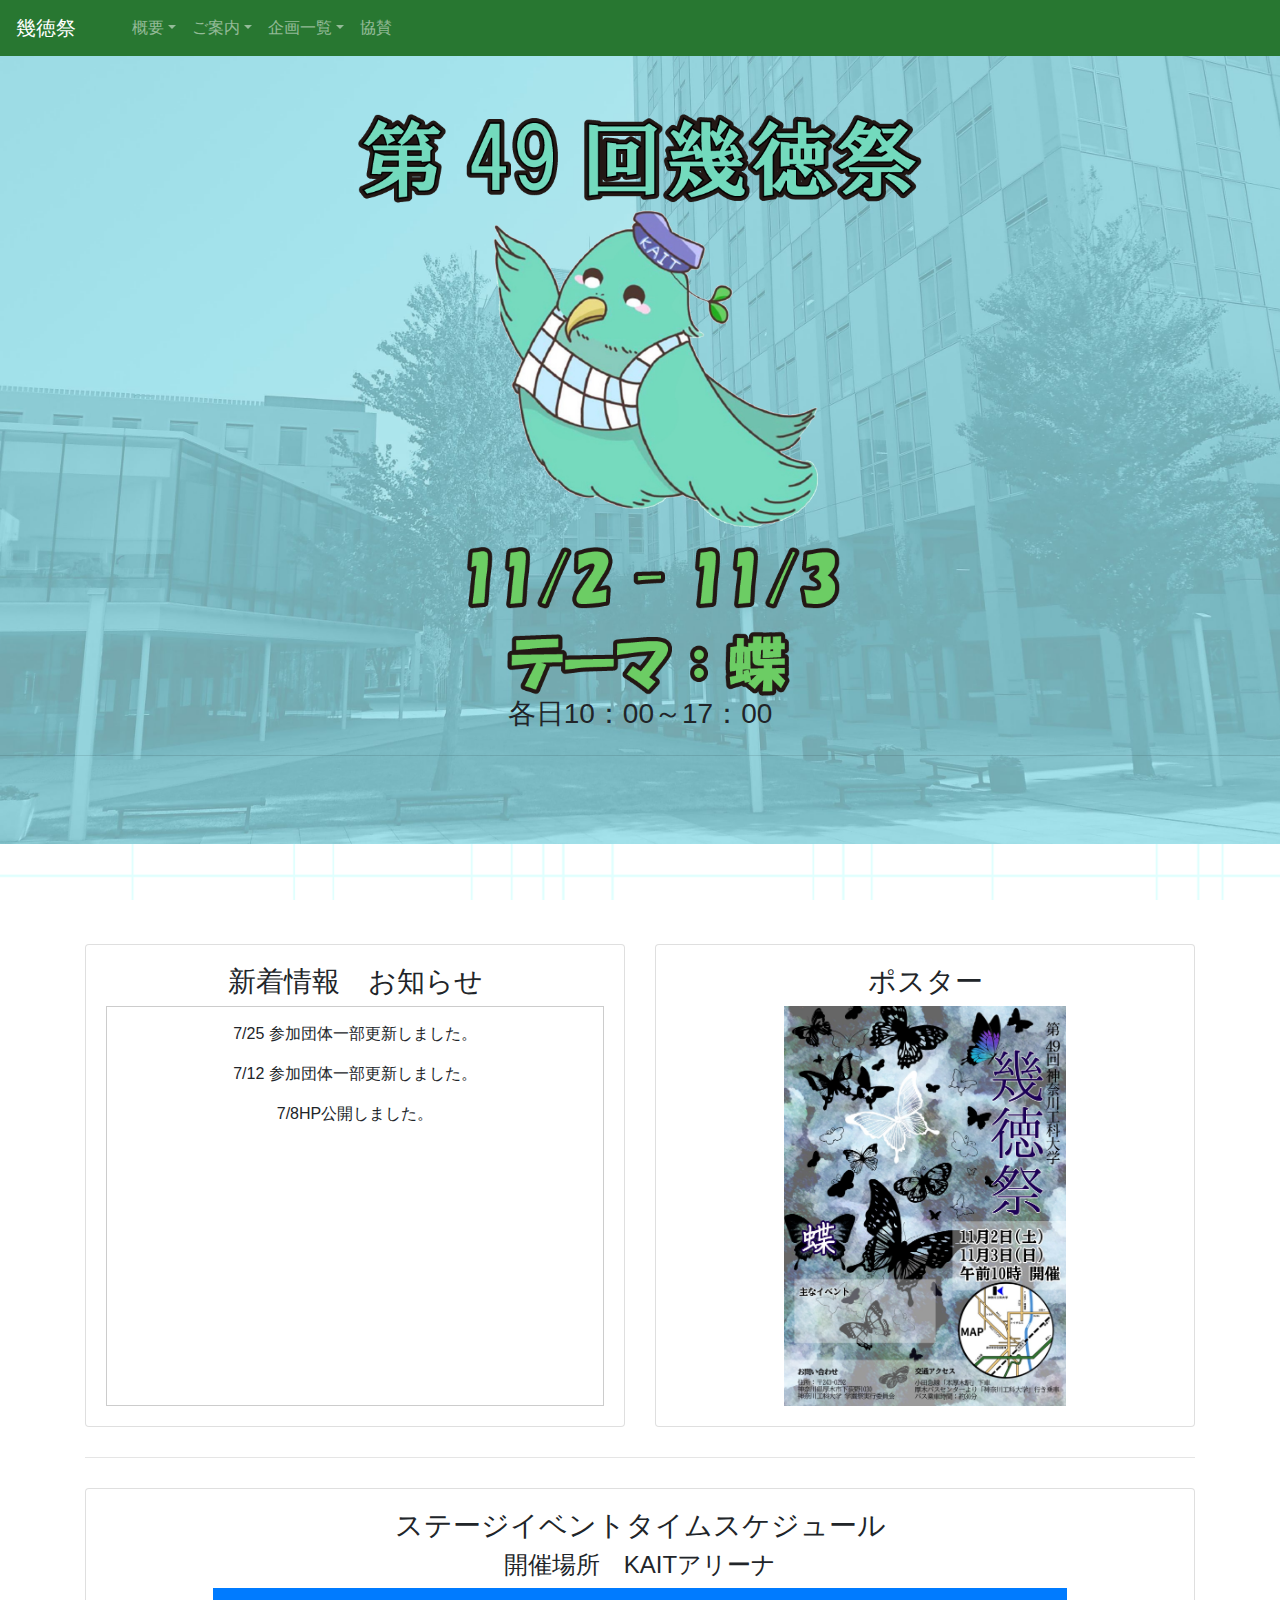
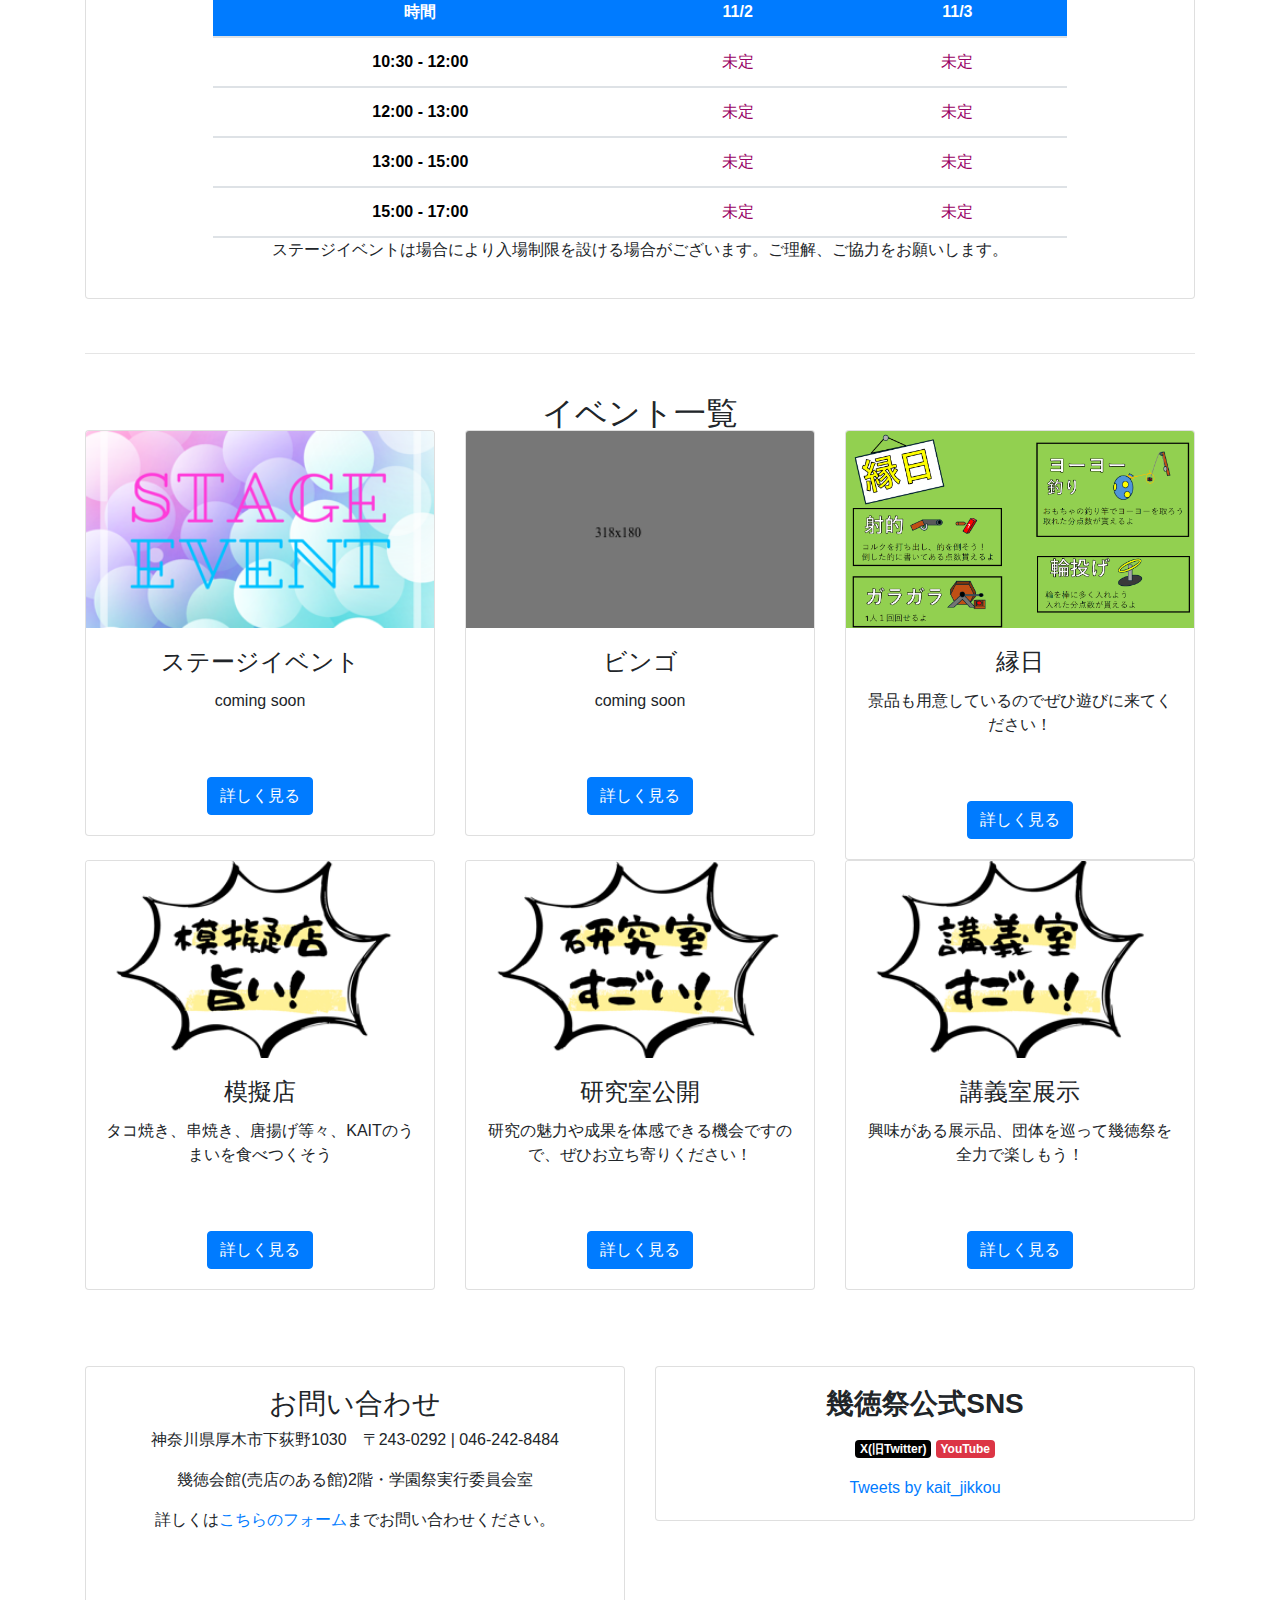
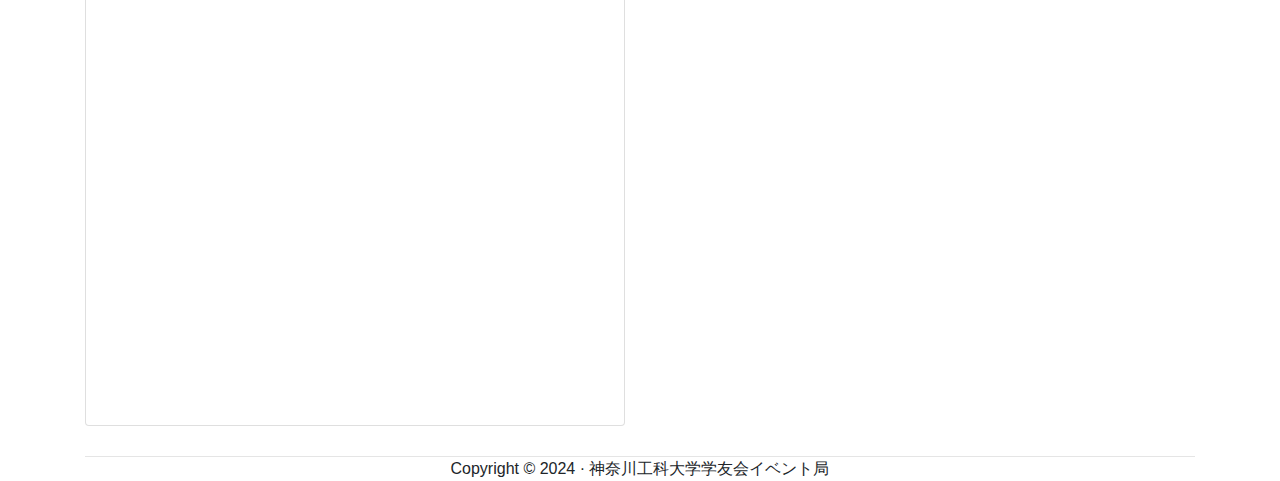
<file: index.html>
<!DOCTYPE html>
<html lang="ja">

<head>
   <meta charset="utf-8">
   <meta name="description" content="神奈川工科大学第49回幾徳祭のサイトです。" />
   <meta name="keywords" content="神奈川工科大学,kait,幾徳祭,学園祭,神奈川工科,神奈川工科大学学園祭,第49回幾徳祭,KAIT,第49回" />
   <meta name="google-site-verification" content="yXGSb9Ebci52PR0QHYXnHhEYZqQOnyNCc9AF75gyYHs" />
   <meta name="viewport" content="width=device-width, initial-scale=1">
   <title>神奈川工科大学　第49回幾徳祭公式HP</title>
   <link rel="icon" href="images/icon1.png" type="image/x-icon">
   <script defer src="script.js"></script>

   <!-- Bootstrap -->
   <link href="css/bootstrap-4.4.1.css" rel="stylesheet">
   <link href="css/custom-timetable.css" rel="stylesheet">
   <link href="css/style.css" rel="stylesheet">

</head>

<body>
   <!--ヘッダー-->
   <div id="header"></div>
   <!--ヘッダー終わり-->

   <br><br>

   <div class="text-center"></div>
   <!--タイトル-->
   <div class="jumbotron jumbotron-fluid text-center">
      <!-- <h1 class="display-4"></h1> -->
      <img class="title-pic" src="images/title1.png" alt="title-pic">
      <br>
      <h3>各日10：00～17：00</h3>
      <hr class="my-4">

   </div>
   <!--タイトル終わり-->
   <br>
   <br>
   <br>
   <!--メインコンテンツ-->
   <div class="container text-center">
      <!--スクロールコンテンツ -->
      <!-- ここに長いコンテンツを追加 -->
      <div class="row text-center">
         <div class="col-lg-6 offset-lg-3">
            <br>
            <!--迷子案内
    <div class="lost-notice">
        <h1>迷子情報</h1>
        <p>名前: <strong>山田太郎</strong></p>
        <p>年齢: <strong>5歳</strong></p>
        <p>特徴: <strong>青色のTシャツ、黒色のショートパンツ</strong></p>
        <p>最後に見かけた場所: <strong>公園の遊び場</strong></p>
    </div>
    迷子案内終わり -->
            <br>
         </div>
      </div>
      <div class="row">
         <!--スクロールコンテンツ-->
         <div class="col-md-6 text-center">
            <div class="card">
               <div class="card-body">
                  <h3>新着情報　お知らせ</h3>
                  <div class="scrollable-container">
                     <p>7/25 参加団体一部更新しました。</p>
                     <p>7/12 参加団体一部更新しました。</p>
                     <p>7/8HP公開しました。</p>
                  </div>
               </div>
            </div>
         </div>
         <!--スクロールコンテンツ-->
         <div class="text-center col-md-6">
            <div class="card">
               <div class="card-body">
                  <h3>ポスター </h3>
                  <img class="festival_poster" src="images/festival_poster.jpg" alt="festival_poster">
                  <!-- 
                  <span class="badge badge-info">I</span> <span class="badge badge-danger">D</span>
               -->
               </div>
            </div>
         </div>
      </div>
      <br>
      <hr>
      <br>
      <div class="row">
         <!--タイムテーブル-->
         <div class="text-center col-xl-12 col-lg-12 col-md-12">
            <div class="card">
               <div class="card-body">
                  <h3>ステージイベントタイムスケジュール</h3>
                  <h4>開催場所　KAITアリーナ</h4>

                  <table class="custom-timetable-table">
                     <tr>
                        <th class="custom-timetable-th">時間</th>
                        <th class="custom-timetable-th">11/2</th>
                        <th class="custom-timetable-th">11/3</th>

                     </tr>
                     <tr>
                        <td class="custom-timetable-time custom-timetable-td">10:30 - 12:00</td>
                        <td class="custom-timetable-td">未定</td>
                        <td class="custom-timetable-td">未定</td>

                     </tr>
                     <tr>
                        <td class="custom-timetable-time custom-timetable-td">12:00 - 13:00</td>
                        <td class="custom-timetable-td">未定</td>
                        <td class="custom-timetable-td">未定</td>

                     </tr>
                     <tr>
                        <td class="custom-timetable-time custom-timetable-td">13:00 - 15:00</td>
                        <td class="custom-timetable-td">未定</td>
                        <td class="custom-timetable-td">未定</td>

                     </tr>
                     <tr>
                        <td class="custom-timetable-time custom-timetable-td">15:00 - 17:00</td>
                        <td class="custom-timetable-td">未定</td>
                        <td class="custom-timetable-td">未定</td>

                     </tr>
                  </table>
                  <p>ステージイベントは場合により入場制限を設ける場合がございます。ご理解、ご協力をお願いします。</p>

               </div>
            </div>
         </div>
         <!--タイムテーブル終わり-->
      </div>
      <br>
      <br>
      <hr>
      <br>
      <!--イベント一覧-->
      <h2>イベント一覧</h2>
      <div class="row">

         <div class="col-md-4">
            <div class="card">
               <img class="card-img-top" src="images/event/stage.png" alt="sute-si">
               <div class="card-body">
                  <h4 class="card-title">ステージイベント</h4>
                  <p class="card-text">coming soon</p>
                  <br><br>
                  <a href="event.html#sute-ziibento" class="btn btn-primary">詳しく見る</a>
               </div>
            </div>
         </div>
         <div class="col-md-4">
            <div class="card"> <img class="card-img-top" src="images/card-img.png" alt="bingo">
               <div class="card-body">
                  <h4 class="card-title">ビンゴ</h4>
                  <p class="card-text">coming soon</p>
                  <br>
                  <br>
                  <a href="event.html#bingo" class="btn btn-primary">詳しく見る</a>
               </div>
            </div>
         </div>
         <div class="col-md-4">
            <div class="card"> <img class="card-img-top" src="images/enniti/enniti_top.png" alt="enniti">
               <div class="card-body">
                  <h4 class="card-title">縁日</h4>
                  <p class="card-text">景品も用意しているのでぜひ遊びに来てください！</p>
                  <br>
                  <br>
                  <a href="event.html#enniti" class="btn btn-primary">詳しく見る</a>
               </div>
            </div>
         </div>
         <div class="col-md-4">
            <div class="card"> <img class="card-img-top" src="images/event/mogiten.png" alt="insyoku">
               <div class="card-body">
                  <h4 class="card-title">模擬店</h4>
                  <p class="card-text">タコ焼き、串焼き、唐揚げ等々、KAITのうまいを食べつくそう</p>
                  <br>
                  <br>
                  <a href="event.html#innsyokuyatai" class="btn btn-primary">詳しく見る</a>
               </div>
            </div>
         </div>
         <div class="col-md-4">
            <div class="card"> <img class="card-img-top" src="images/event/kenkyu.png" alt="kenkyusitu">
               <div class="card-body">
                  <h4 class="card-title">研究室公開</h4>
                  <p class="card-text">研究の魅力や成果を体感できる機会ですので、ぜひお立ち寄りください！</p>
                  <br>
                  <br>
                  <a href="event.html#kenkyusitu" class="btn btn-primary">詳しく見る</a>
               </div>
            </div>
         </div>
         <div class="col-md-4">
            <div class="card"> <img class="card-img-top" src="images/event/kougisitu.png" alt="kougitisu">
               <div class="card-body">
                  <h4 class="card-title">講義室展示</h4>
                  <p class="card-text">興味がある展示品、団体を巡って幾徳祭を全力で楽しもう！</p>
                  <br>
                  <br>
                  <a href="event.html#kougitisu" class="btn btn-primary">詳しく見る</a>
               </div>
            </div>
         </div>
      </div>
      <!--イベント一覧終わり-->
      <br />
      <br />
      <!-- 
      <div class="row">
         <div class=" col-md-4"> 説明あああああああああああああああああああ<strong> 太字.</strong> ああああああああああああああああ. </div>
         <div class="col-md-4 "> 説明２ <strong>太字</strong> あああああああああああああああああああああああああああああああああああああああ</div>
         <div class="col-md-4 "> 説明３ <strong>太字</strong> あああああああああああああああああああああ </div>
      </div>
      -->
      <br />
      <br />
      <div class="row">
         <!--お問い合わせ-->
         <div class="col-md-6 text-center">
            <div class="card">
               <div class="card-body">
                  <h3>お問い合わせ</strong></h3>
                  <p>神奈川県厚木市下荻野1030　〒243-0292 | 046-242-8484</p>
                  <p>幾徳会館(売店のある館)2階・学園祭実行委員会室 </p>
                  <p>詳しくは<a
                        href="https://docs.google.com/forms/d/e/1FAIpQLScFBaeekKO5YE9RgBOf_C471BdEJozLqztXuCTLq4hGX5nXXw/viewform?usp=sf_link">こちらのフォーム</a>までお問い合わせください。
                  </p>
                  <iframe
                     src="https://www.google.com/maps/embed?pb=!1m18!1m12!1m3!1d3863.470667354792!2d139.3427705884265!3d35.485020456165365!2m3!1f0!2f0!3f0!3m2!1i1024!2i768!4f13.1!3m3!1m2!1s0x601901b75d52e4bb%3A0x25daee3f56616714!2z56We5aWI5bed5bel56eR5aSn5a2m!5e0!3m2!1sja!2sjp!4v1714294338811!5m2!1sja!2sjp"
                     width="600" height="450" style="border:0;" allowfullscreen="" loading="lazy"
                     referrerpolicy="no-referrer-when-downgrade"></iframe>

               </div>
            </div>
         </div>
         <!--お問い合わせ終わり-->
         <!--幾徳祭公式SNS-->
         <div class="text-center col-md-6">
            <div class="card">
               <div class="card-body">
                  <h3><strong>幾徳祭公式SNS</strong></h3>
                  <p></p>
                  <a href="https://twitter.com/kait_jikkou">
                     <span class="badge badge-info">X(旧Twitter)</span> </a>
                  <a href="https://www.youtube.com/channel/UCldcNEGEQND-EA0KEzRcpow">
                     <span class="badge badge-danger">YouTube</span> </a>
                  <p></p>
                  <a class="twitter-timeline" data-height="525"
                     href="https://twitter.com/kait_jikkou?ref_src=twsrc%5Etfw">Tweets by kait_jikkou</a>
                  <script async src="https://platform.twitter.com/widgets.js" charset="utf-8"></script>

               </div>
            </div>
         </div>
         <!--幾徳祭公式SNS終わり-->
      </div>
      <br>
      <!--フッダー-->
      <hr>
      <div class="row">
         <div class="text-center col-lg-6 offset-lg-3">


            <p class="hudar1">Copyright &copy; 2024 &middot; 神奈川工科大学学友会イベント局 </p>
         </div>
      </div>
      <!--フッダー-->
   </div>
   <!--メインコンテンツ終わり-->

   <!-- jQuery (necessary for Bootstrap's JavaScript plugins) -->
   <script src="js/jquery-3.4.1.min.js"></script>

   <!-- Include all compiled plugins (below), or include individual files as needed -->
   <script src="js/popper.min.js"></script>
   <script src="js/bootstrap-4.4.1.js"></script>
</body>

</html>
</file>
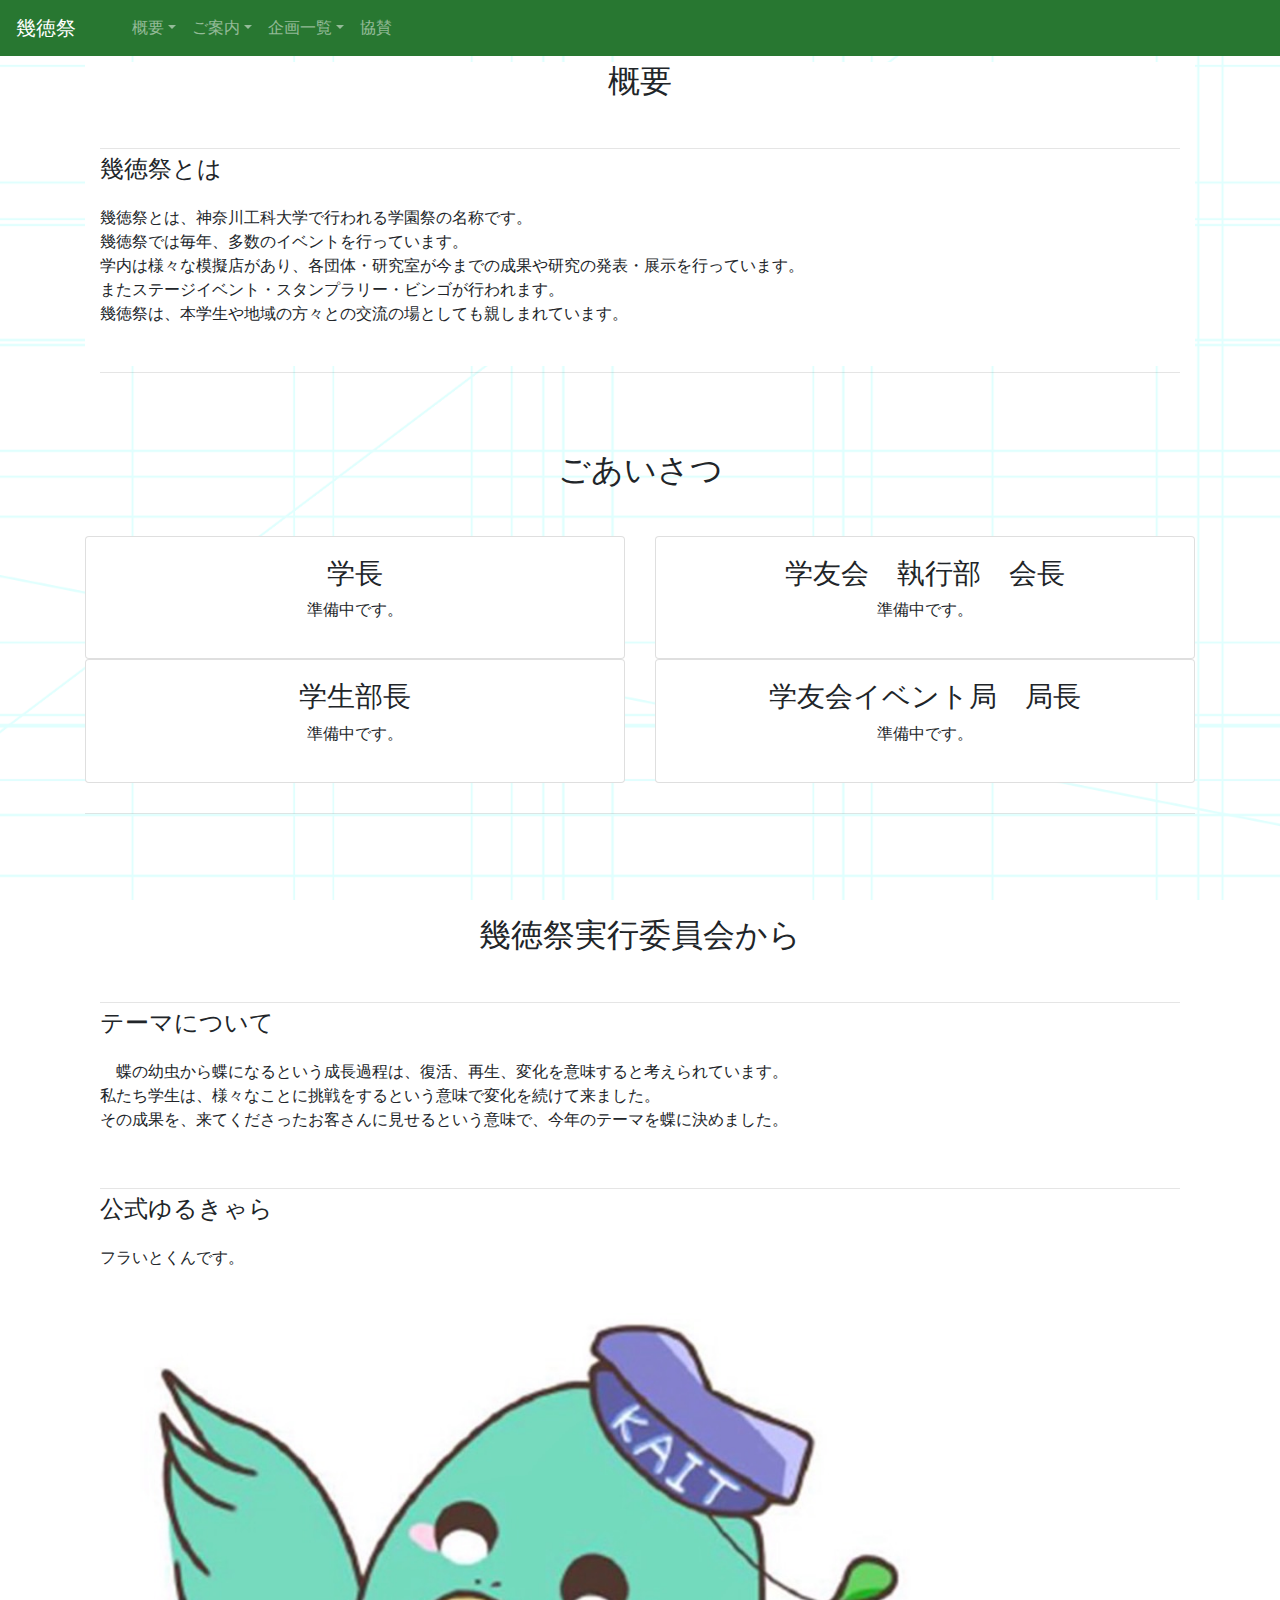
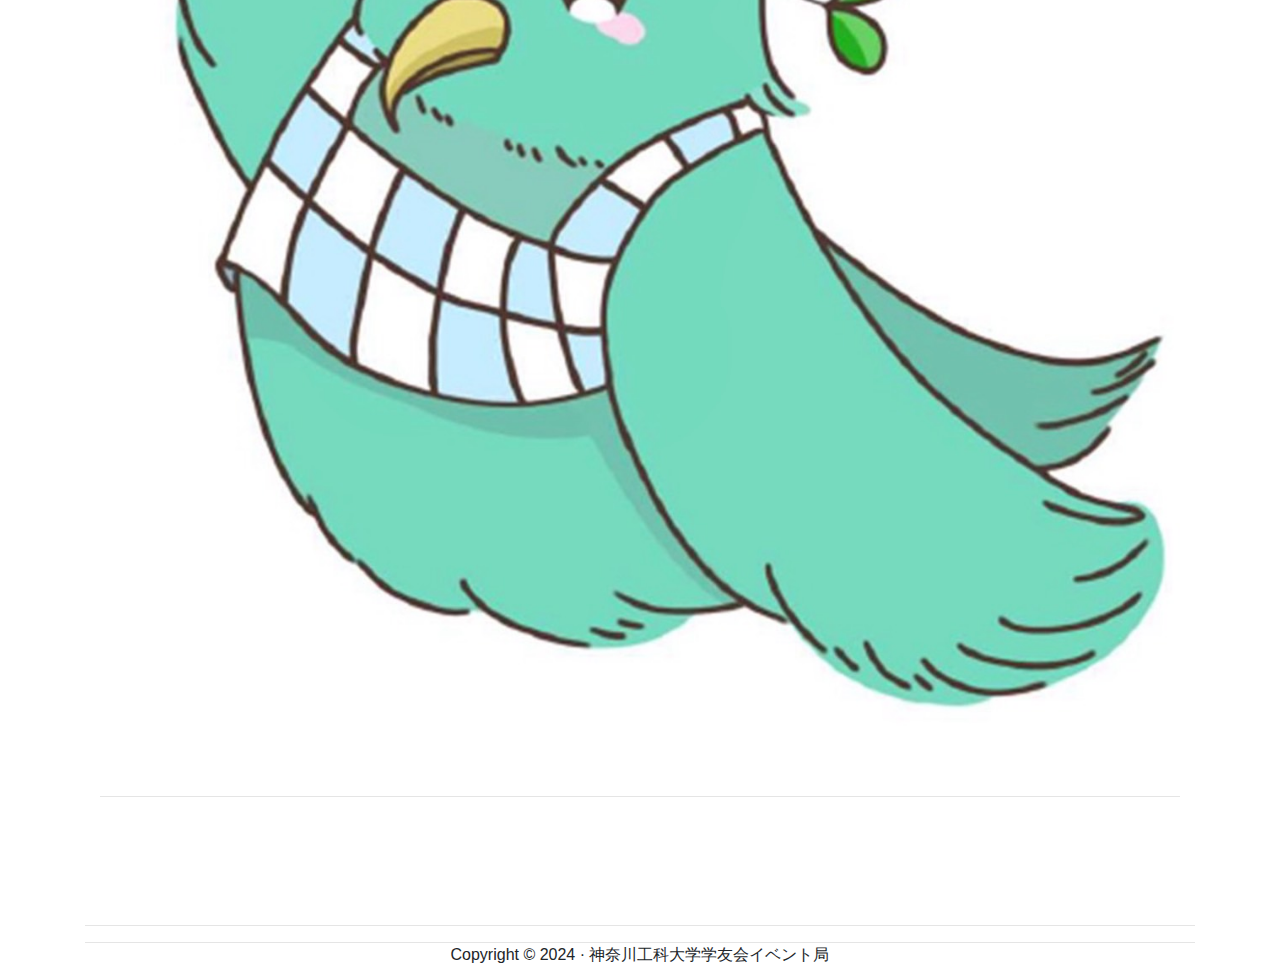
<file: about.html>
<!DOCTYPE html>
<html lang="ja">

<head>
   <meta charset="utf-8">
   <meta http-equiv="X-UA-Compatible" content="IE=edge">
   <meta name="viewport" content="width=device-width, initial-scale=1">
   <title>神奈川工科大学　第49回幾徳祭公式HP</title>
   <link rel="icon" href="images/icon1.png" type="image/x-icon">
   <script defer src="script.js"></script>


   <!-- Bootstrap -->
   <link href="css/bootstrap-4.4.1.css" rel="stylesheet">
   <link href="css/style.css" rel="stylesheet">

</head>

<body>
   <!--ヘッダー-->
   <div id="header"></div>
   <!--ヘッダー終わり　-->

   <div class="container">
      <!--幾徳祭とは -->
      <!-- <div class="row text-center">
         <div class="offset-lg-1 col-lg-10"><br>
            <h2>幾徳祭とは</h2> 
         </div>
      </div> -->

      <!-- <div class="summary-container">
		   <h2 class="summary-title">幾徳祭とは</h2>
  		<p class="summary-text">幾徳祭とは、神奈川工科大学で行われる学園祭の名称です。<br>
	幾徳祭では毎年、多数のイベントを行っています。<br>
	学内は様々な模擬店があり、各団体・研究室が今までの成果や研究の発表・展示を行っています。<br>
	またステージイベント・スタンプラリー・ビンゴが行われます。<br>
	幾徳祭は、本学生や地域の方々との交流の場としても親しまれています。<br></p>
		</div> -->
      <!--幾徳祭とはおわり -->

      <div class="container">
         <br id="gaiyou">
         <br>
         <br>
         <!--幾徳祭とは -->
         <div class="row kinnsi-text">
            <div class="col-sm-12 col-xl-12 col-lg-12 col-md-12">
               <h2 class="text-center">概要</h2>

               <br>
               <hr>

               <div class="row">
                  <div class="col-6">
                     <h4>幾徳祭とは</h4>
                  </div>
                  <div class="col-6">
                     <h5 class="text-right"><span aria-hidden="true"></span> </h5>
                  </div>
               </div>
               <br>
               <div class="kinnsi-text">
                  <p>幾徳祭とは、神奈川工科大学で行われる学園祭の名称です。<br>
                     幾徳祭では毎年、多数のイベントを行っています。<br>
                     学内は様々な模擬店があり、各団体・研究室が今までの成果や研究の発表・展示を行っています。<br>
                     またステージイベント・スタンプラリー・ビンゴが行われます。<br>
                     幾徳祭は、本学生や地域の方々との交流の場としても親しまれています。<br></p>
                  <br>
               </div>
            </div>
         </div>
         <!--幾徳祭終わり -->


         <hr>
      </div>

      <br id="goaisatu">
      <br>
      <!--あいさつ文 -->
      <div class="row text-center">
         <div class="col-lg-6 offset-lg-3"><br>
            <h2>ごあいさつ</h2> <br><br>
         </div>
      </div>
      <div class="row">
         <div class="col-md-6 text-center">
            <div class="card">
               <div class="card-body">
                  <h3>学長</h3>
                  <p>準備中です。</p>
               </div>
            </div>
         </div>
         <div class="text-center col-md-6">
            <div class="card">
               <div class="card-body">
                  <h3>学友会　執行部　会長</strong></h3>
                  <p>準備中です。</p>

               </div>
            </div>
         </div>
         <div class="col-md-6 text-center">
            <div class="card">
               <div class="card-body">
                  <h3>学生部長</h3>
                  <p>準備中です。</p>
               </div>
            </div>
         </div>
         <div class="text-center col-md-6">
            <div class="card">
               <div class="card-body">
                  <h3>学友会イベント局　局長</h3>
                  <p>準備中です。</p>

               </div>
            </div>
         </div>
      </div>

      <!--あいさつ文おわり -->
      <br id="jikkoukara">
      <hr>
      <br>
      <!--テーマ・ふらいと -->
      <div class="container">
         <br>
         <br>
         <br>
         <div class="row kinnsi-text">
            <div class="col-sm-12 col-xl-12 col-lg-12 col-md-12">
               <h2 class="text-center">幾徳祭実行委員会から</h2>

               <br>
               <hr>
               <div class="row">
                  <div class="col-6">
                     <h4>テーマについて</h4>
                  </div>
                  <div class="col-6">
                     <h5 class="text-right"><span aria-hidden="true"></span> </h5>
                  </div>
               </div>
               <br>
               <!--禁止事項 -->
               <div class="kinnsi-text">
                  <p>　蝶の幼虫から蝶になるという成長過程は、復活、再生、変化を意味すると考えられています。<br>
                     私たち学生は、様々なことに挑戦をするという意味で変化を続けて来ました。<br>  
                     その成果を、来てくださったお客さんに見せるという意味で、今年のテーマを蝶に決めました。</p>
                  <br>
               </div>
               <!--禁止事項終わり -->
               <hr>
               <div class="row">
                  <div class="col-6">
                     <h4>公式ゆるきゃら</h4>
                  </div>
                  <div class="col-6">
                     <h5 class="text-right"><span aria-hidden="true"></span> </h5>
                  </div>
               </div>
               <br>
               <!--注意事項 -->
               <div class="kinnsi-text">
                  <p>フラいとくんです。</p>
                  <img class="huraitokun" src="images/huraitokun.jpg" alt="huraitokun">
               </div>
               <!--注意事項終わり -->
               <br>
            </div>
         </div>



         <hr>
      </div>
      <!--テーマ・ふらいと終わり -->
      <br />
      <br />
      <br />
      <br>
      <hr> <!-- hr 線ひくー-->
      <!--フッダー-->
      <hr>
      <div class="row">
         <div class="text-center col-lg-6 offset-lg-3">


            <p class="hudar1">Copyright &copy; 2024 &middot; 神奈川工科大学学友会イベント局 </p>
         </div>
      </div>
      <!--フッダー-->
   </div>
   <!-- jQuery (necessary for Bootstrap's JavaScript plugins) -->
   <script src="js/jquery-3.4.1.min.js"></script>

   <!-- Include all compiled plugins (below), or include individual files as needed -->
   <script src="js/popper.min.js"></script>
   <script src="js/bootstrap-4.4.1.js"></script>
</body>

</html>
</file>
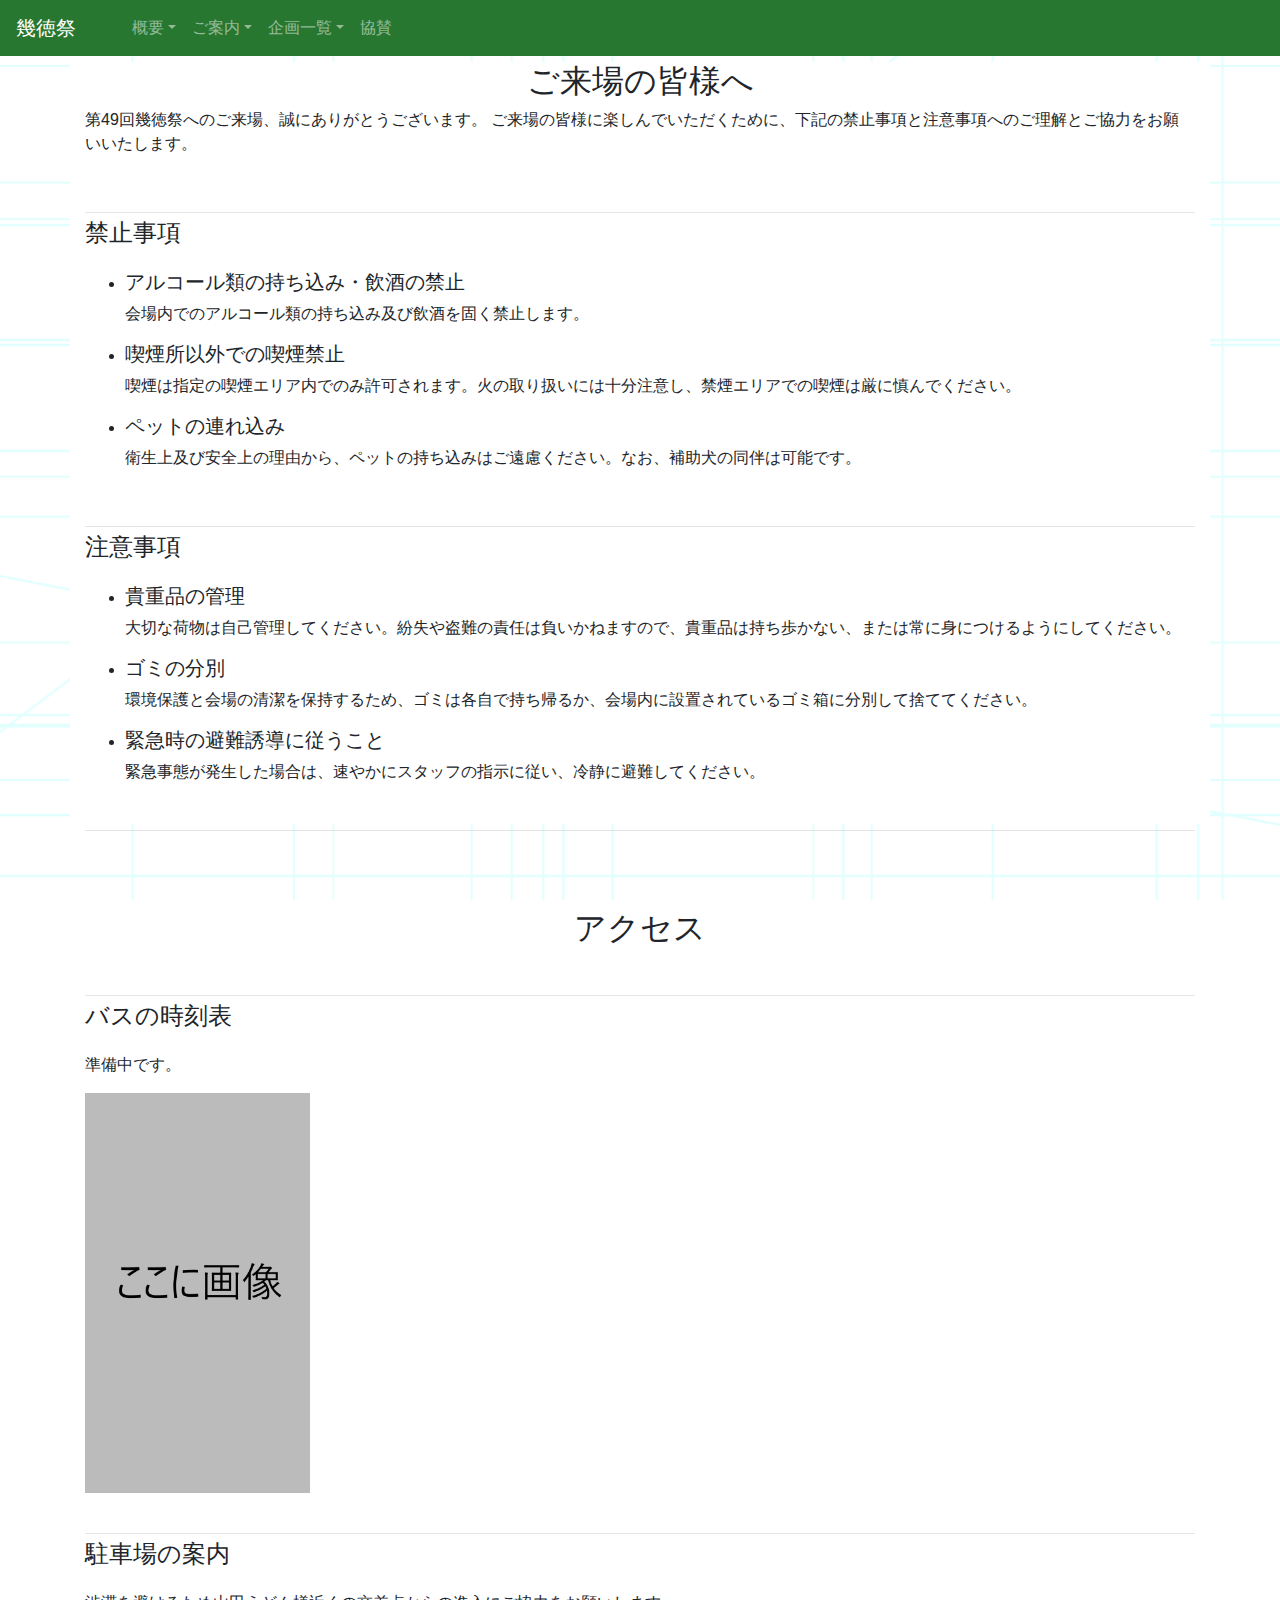
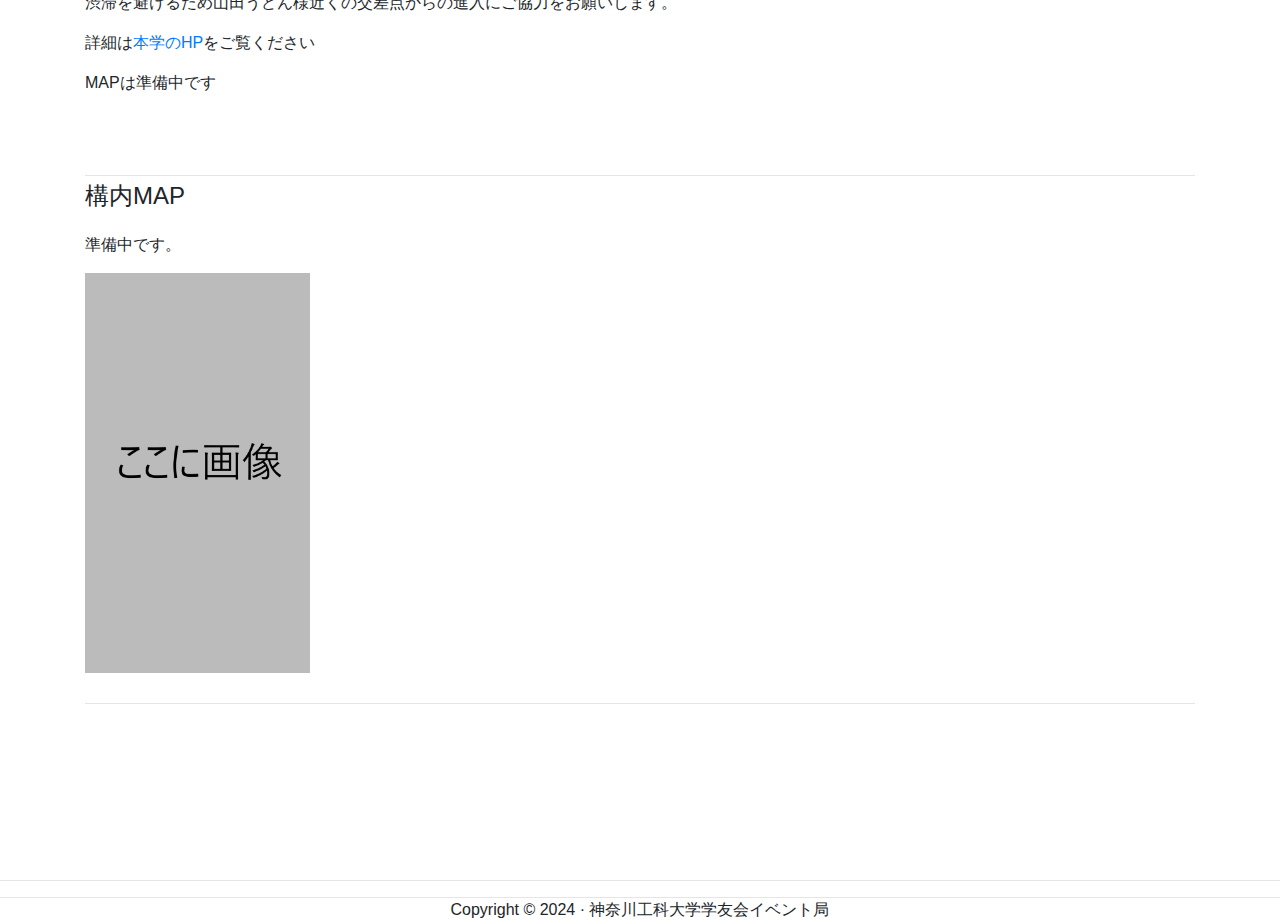
<file: announce.html>
<!DOCTYPE html>
<html lang="ja">

<head>
  <meta charset="utf-8">
  <meta http-equiv="X-UA-Compatible" content="IE=edge">
  <meta name="viewport" content="width=device-width, initial-scale=1">
  <title>神奈川工科大学　第49回幾徳祭公式HP</title>
  <link rel="icon" href="images/icon1.png" type="image/x-icon">
  <script defer src="script.js"></script>


  <!-- Bootstrap -->
  <link href="css/bootstrap-4.4.1.css" rel="stylesheet">
  <link href="css/style.css" rel="stylesheet">

</head>

<body>
  <!--ヘッダー-->
  <div id="header"></div>
  <!--ヘッダー終わり　-->

  <!--ご来場の皆様へ -->
  <div class="container">
    <br id="minasamae">
    <br>
    <br>
    <div class="row kinnsi-text">
      <div class="col-sm-12 col-xl-12 col-lg-12 col-md-12">
        <h2 class="text-center">ご来場の皆様へ</h2>
        <p>第49回幾徳祭へのご来場、誠にありがとうございます。 ご来場の皆様に楽しんでいただくために、下記の禁止事項と注意事項へのご理解とご協力をお願いいたします。</p>
        <br>
        <hr>
        <!--禁止事項 -->
        <div class="row">
          <div class="col-6">
            <h4>禁止事項</h4>
          </div>
          <div class="col-6">
            <h5 class="text-right"><span aria-hidden="true"></span> </h5>
          </div>
        </div>
        <br>
        <div class="kinnsi-text">
          <ul>
            <li>
              <h5>アルコール類の持ち込み・飲酒の禁止</h5>
              <p>会場内でのアルコール類の持ち込み及び飲酒を固く禁止します。</p>
            </li>

            <li>
              <h5>喫煙所以外での喫煙禁止</h5>
              <p>喫煙は指定の喫煙エリア内でのみ許可されます。火の取り扱いには十分注意し、禁煙エリアでの喫煙は厳に慎んでください。</p>
            </li>
            <li>
              <h5>ペットの連れ込み</h5>
              <p>衛生上及び安全上の理由から、ペットの持ち込みはご遠慮ください。なお、補助犬の同伴は可能です。</p>
            </li>
          </ul>
          <br>
        </div>
        <!--禁止事項終わり -->
        <hr>
        <!--注意事項 -->
        <div class="row">
          <div class="col-6">
            <h4>注意事項</h4>
          </div>
          <div class="col-6">
            <h5 class="text-right"><span aria-hidden="true"></span> </h5>
          </div>
        </div>
        <br>
        <div class="kinnsi-text">
          <ul>
            <li>
              <h5>貴重品の管理</h5>
              <p>大切な荷物は自己管理してください。紛失や盗難の責任は負いかねますので、貴重品は持ち歩かない、または常に身につけるようにしてください。</p>
            </li>
            <li>
              <h5>ゴミの分別</h5>
              <p>環境保護と会場の清潔を保持するため、ゴミは各自で持ち帰るか、会場内に設置されているゴミ箱に分別して捨ててください。</p>
            </li>
            <li>
              <h5>緊急時の避難誘導に従うこと</h5>
              <p>緊急事態が発生した場合は、速やかにスタッフの指示に従い、冷静に避難してください。</p>
            </li>
          </ul>
        </div>
        <!--注意事項終わり -->
        <br>
      </div>
    </div>
    <hr>
  </div>
  <!--ご来場の皆様へ終わり -->

  <!--アクセス -->
  <div class="container">
    <br id="akusesu">
    <br>
    <br>
    <div class="row kinnsi-text">
      <div class="col-sm-12 col-xl-12 col-lg-12 col-md-12">
        <h2 class="text-center">アクセス</h2>

        <br>
        <hr>
        <!--バスの時刻表 -->
        <div class="row">
          <div class="col-6">
            <h4>バスの時刻表</h4>
          </div>
          <div class="col-6">
            <h5 class="text-right"><span aria-hidden="true"></span> </h5>
          </div>
        </div>
        <br>
        <div class="kinnsi-text">
          <p>準備中です。</p>
          <img class="festival_poster" src="images/1_festival_poster.png" alt="festival_poster">
          <br>
        </div>
        <!--バスの時刻表終わり -->
        <br>
        <hr>
        <!--駐車場の案内 -->
        <div class="row">
          <div class="col-6 col-xl-6">
            <h4>駐車場の案内</h4>

          </div>
          <div class="col-6">
            <h5 class="text-right"><span aria-hidden="true"></span> </h5>
          </div>
        </div>
        <br>
        <div class="kinnsi-text">
          <p>渋滞を避けるため山田うどん様近くの交差点からの進入にご協力をお願いします。</p>
          <p>詳細は<a href="https://www.kait.jp/directions/">本学のHP</a>をご覧ください</p>
          <p>MAPは準備中です</p>
          <!--リコー確定したら、コメント消す
          <img class="main-akuseus" src="images/akusesu.png" alt="festival_poster">
                -->
          <br>
        </div>
        <!--駐車場の案内終わり -->
        <br>
        <hr>
        <!--構内MAP -->
        <div class="row">
          <div class="col-6">
            <h4>構内MAP</h4>
          </div>
          <div class="col-6">
            <h5 class="text-right"><span aria-hidden="true"></span> </h5>
          </div>
        </div>
        <br>
        <div class="kinnsi-text">
          <p>準備中です。</p>
          <img class="festival_poster" src="images/1_festival_poster.png" alt="festival_poster">
          <br>
        </div>
        <!--構内MAP終わり -->
        <br>
      </div>
    </div>
    <hr>
  </div>
  <!--アクセス終わり -->

  <br>
  <br>
  <br />
  <br />
  <br />
  <br>
  <hr>
  <!--フッダー-->
  <hr>
      <div class="row">
         <div class="text-center col-lg-6 offset-lg-3">


          <p class="hudar1">Copyright &copy; 2024 &middot; 神奈川工科大学学友会イベント局 </p>
         </div>
      </div>
  <!--フッダー-->
  </div>
  <!-- jQuery (necessary for Bootstrap's JavaScript plugins) -->
  <script src="js/jquery-3.4.1.min.js"></script>

  <!-- Include all compiled plugins (below), or include individual files as needed -->
  <script src="js/popper.min.js"></script>
  <script src="js/bootstrap-4.4.1.js"></script>
</body>

</html>
</file>
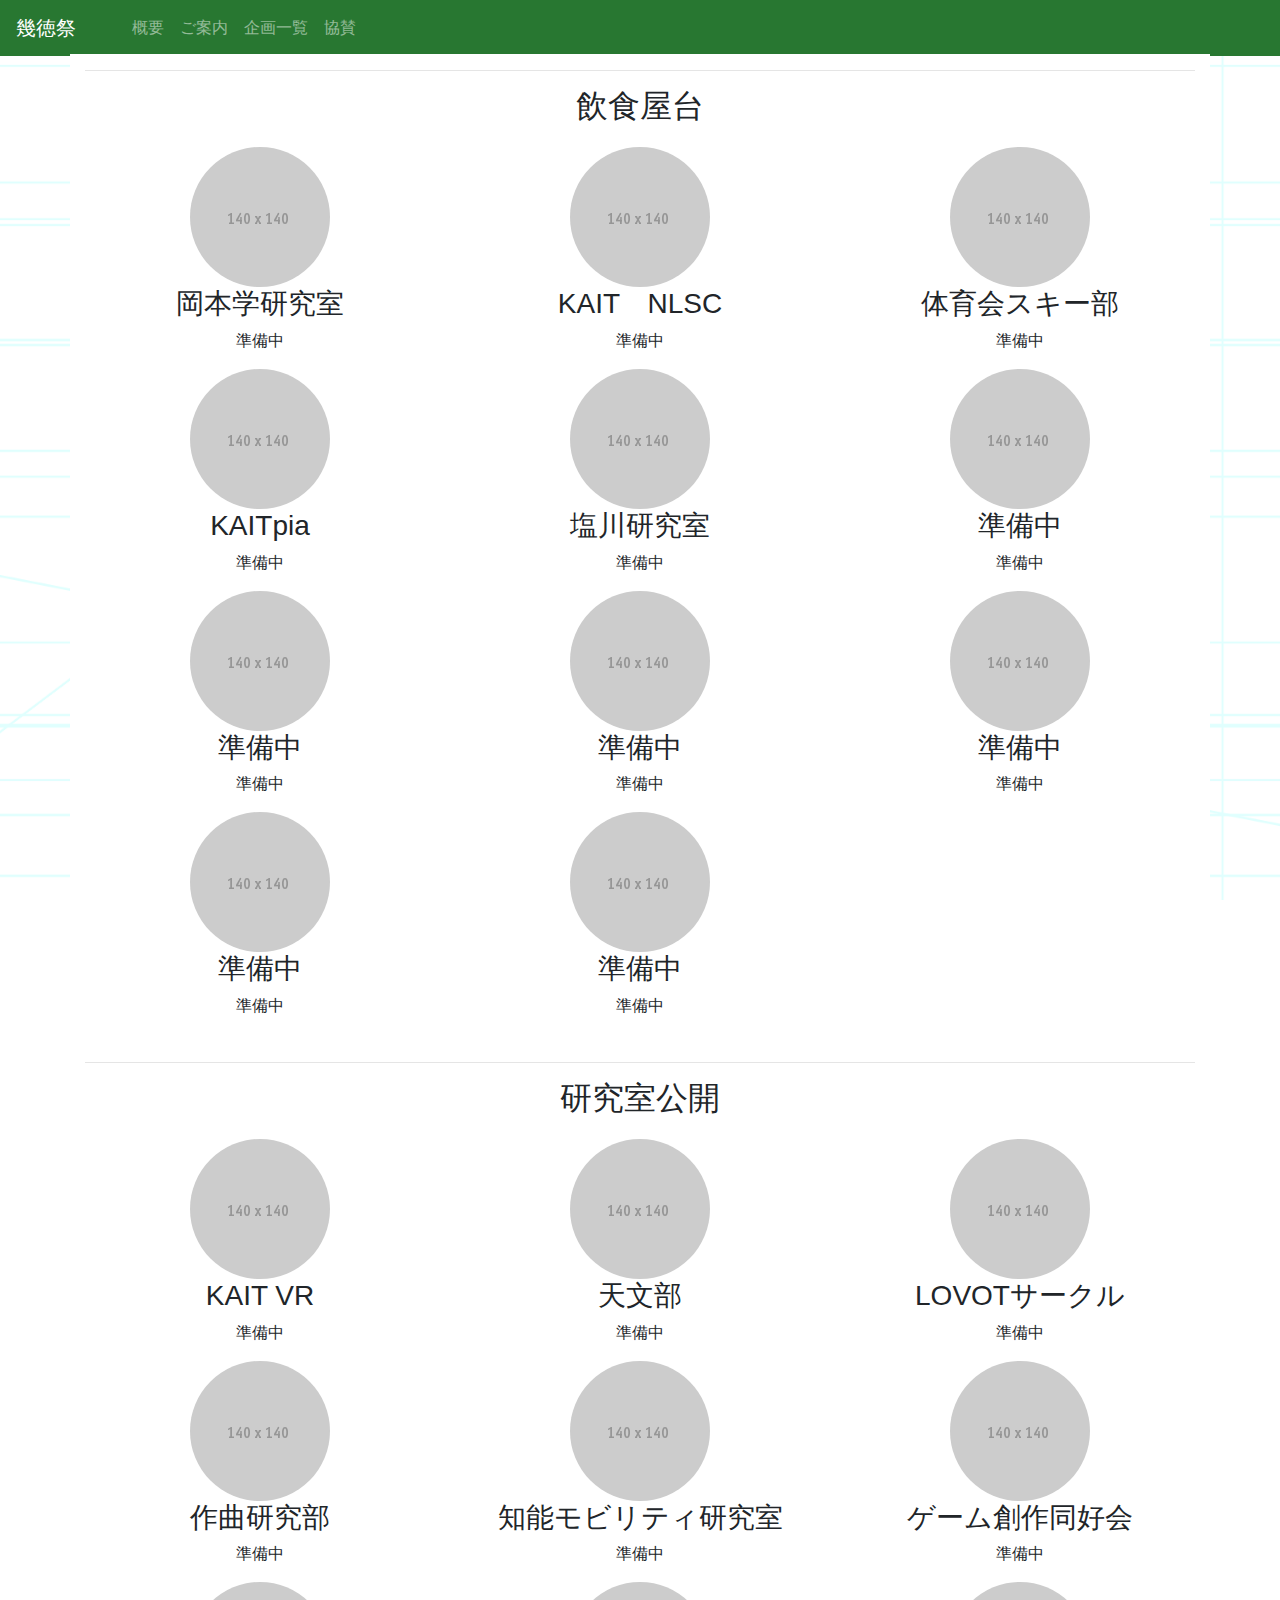
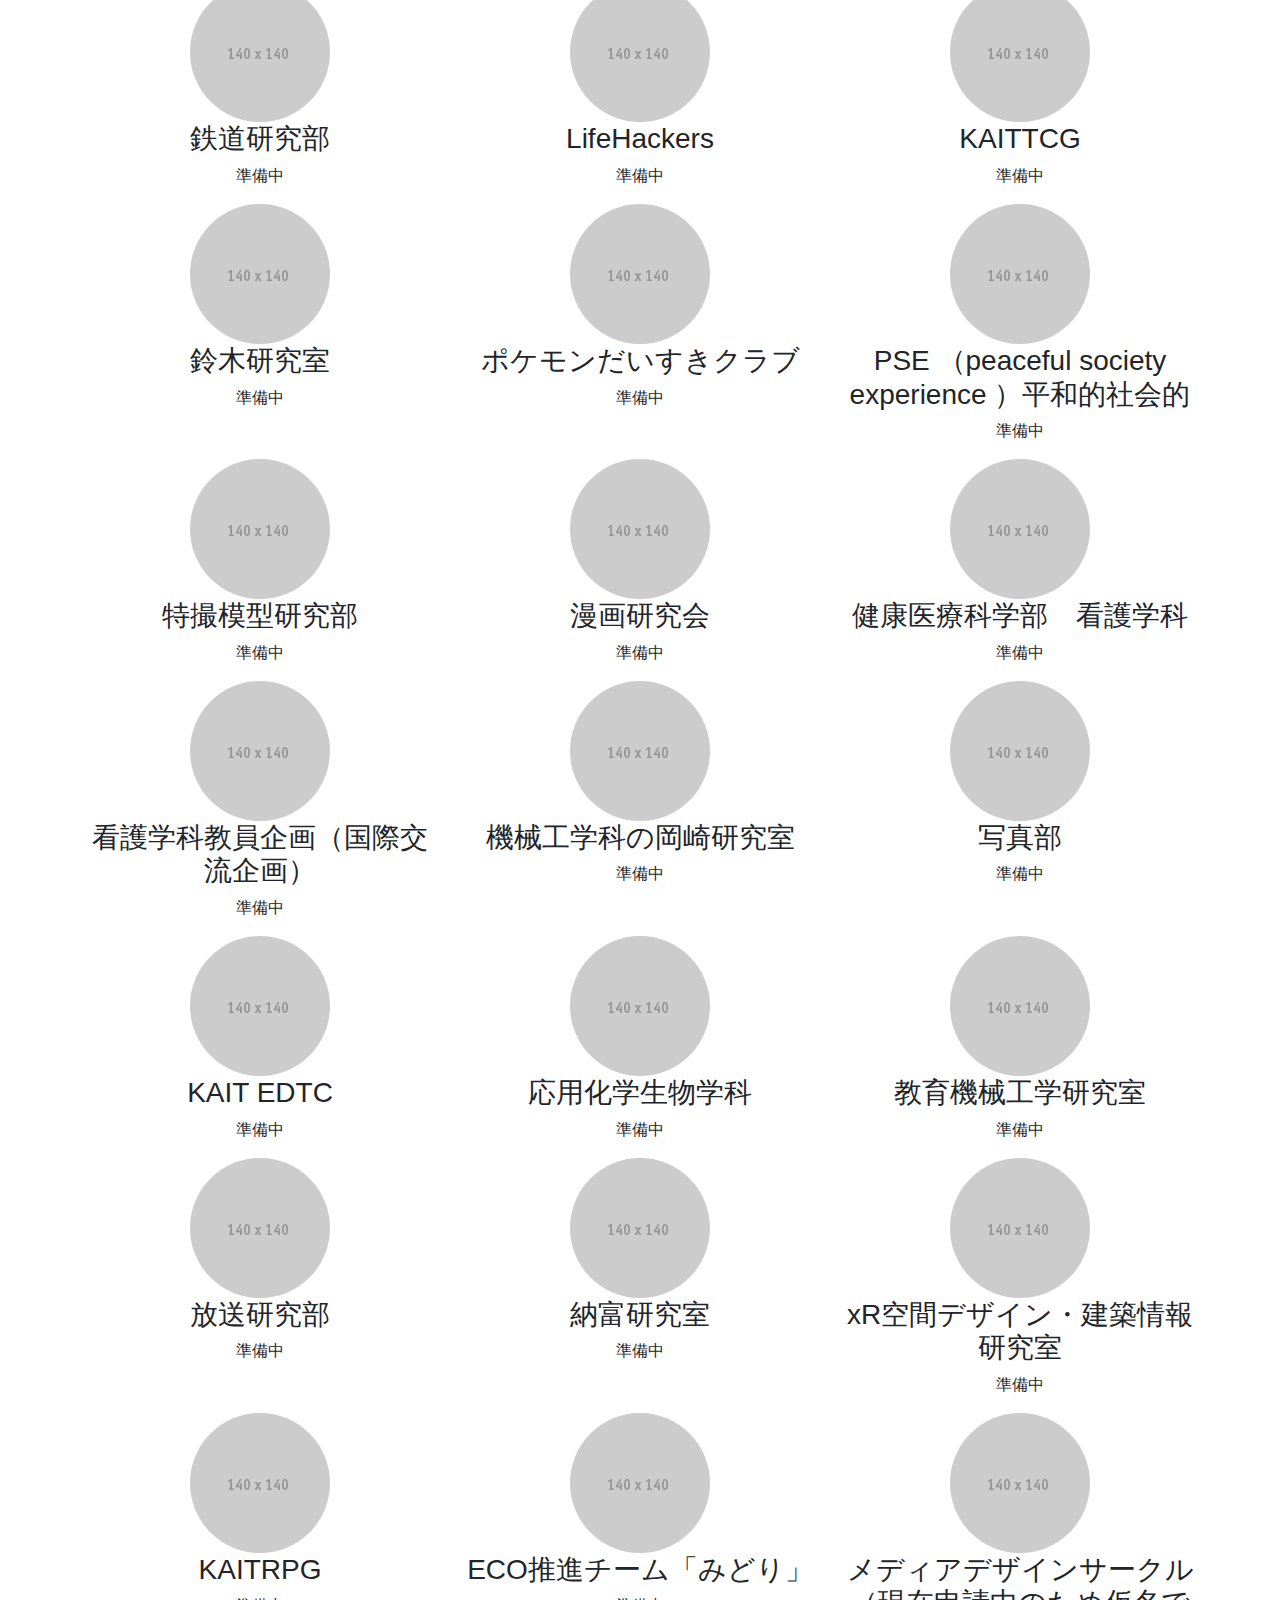
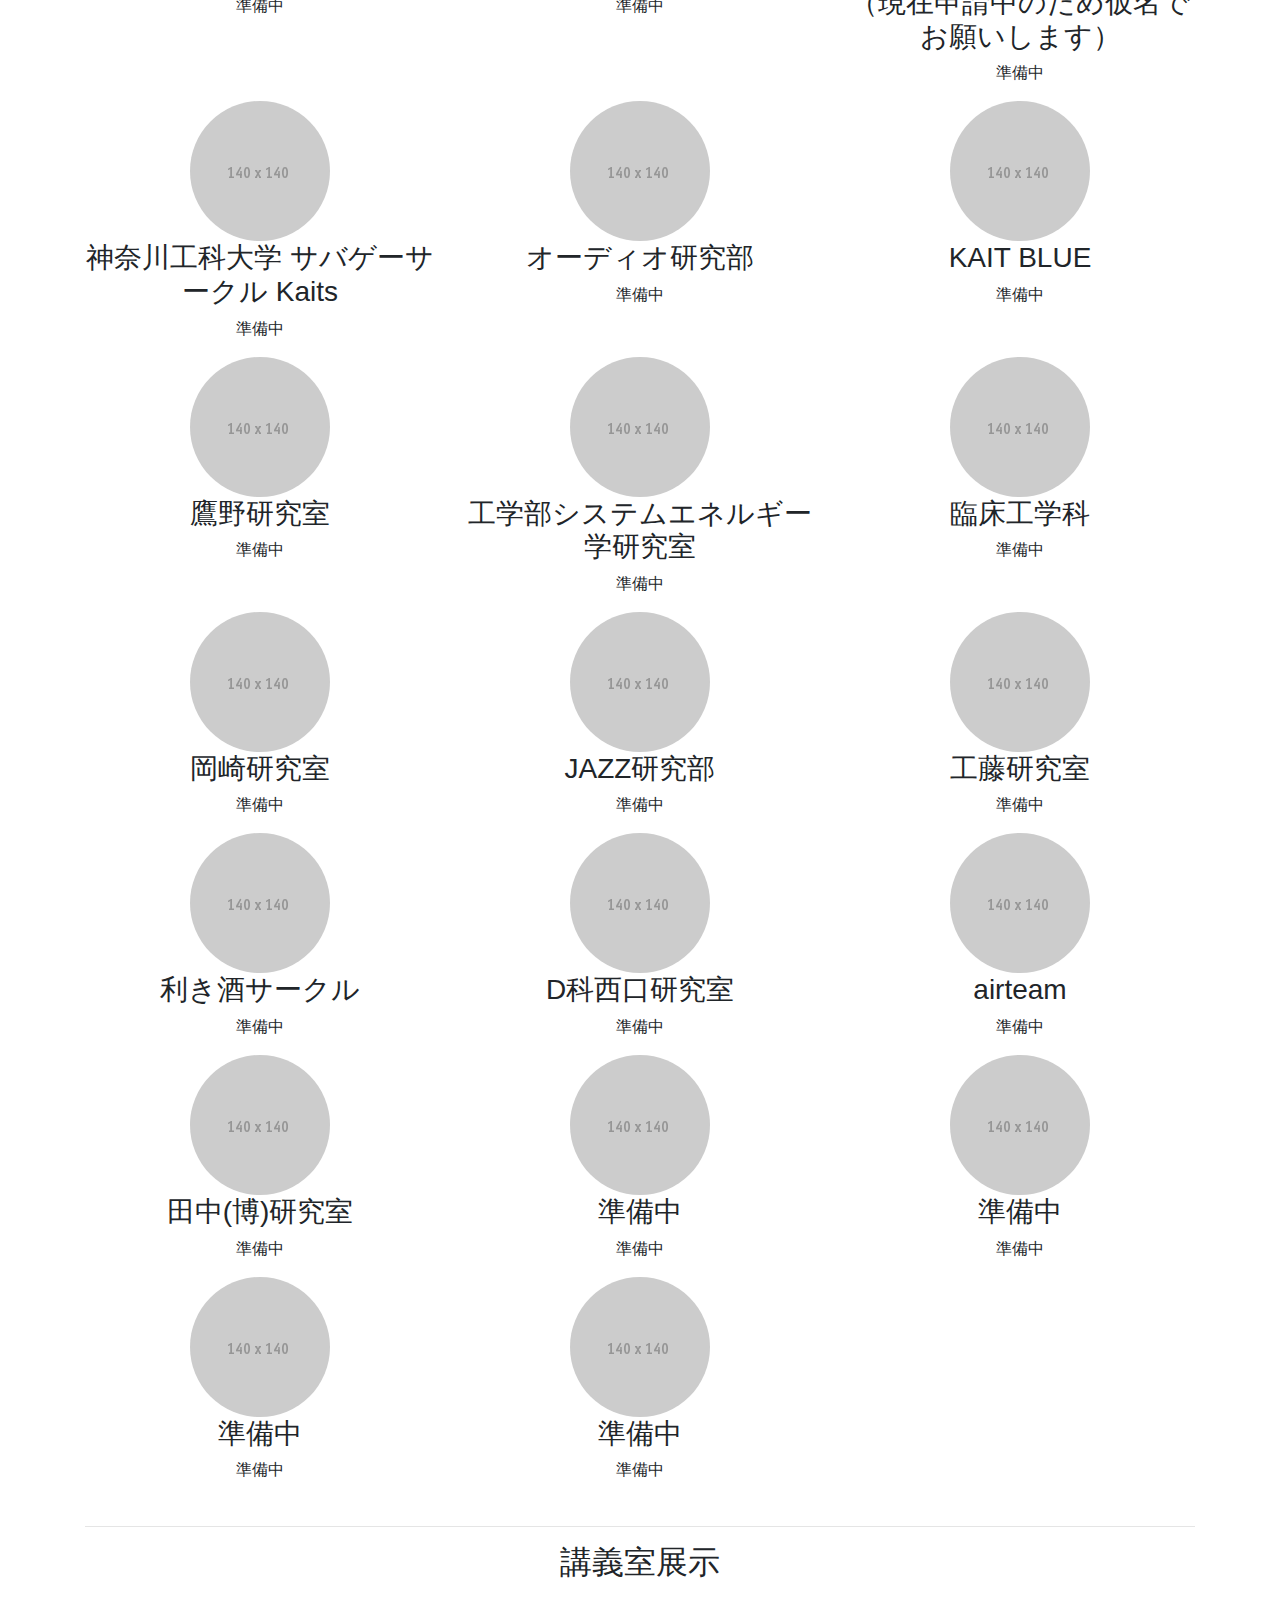
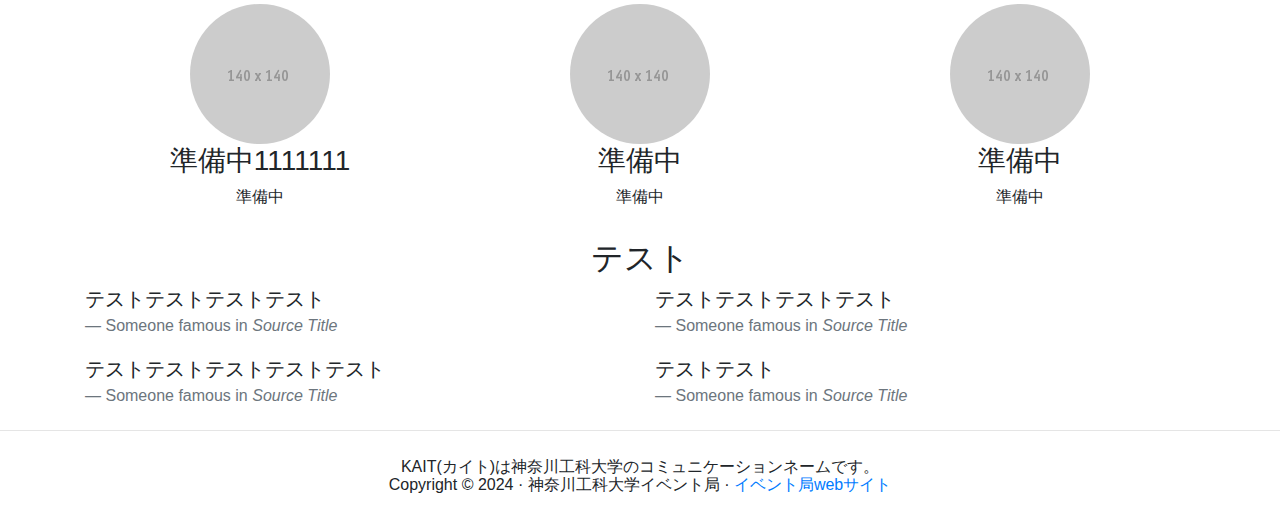
<file: event_2.html>
<!DOCTYPE html>
<html lang="ja">

<head>
  <meta charset="utf-8">
  <meta http-equiv="X-UA-Compatible" content="IE=edge">
  <meta name="viewport" content="width=device-width, initial-scale=1">
  <title>神奈川工科大学　第49回幾徳祭公式HP</title>

  <!-- Bootstrap -->
  <link href="css/bootstrap-4.4.1.css" rel="stylesheet">
  <link href="css/style.css" rel="stylesheet">

</head>

<body>
  <!--ヘッダー-->
  <nav class="navbar navbar-expand-lg navbar-dark bg-dark">
    <a class="navbar-brand" href="index.html">幾徳祭</a>
    <button class="navbar-toggler" type="button" data-toggle="collapse" data-target="#navbarSupportedContent"
      aria-controls="navbarSupportedContent" aria-expanded="false" aria-label="Toggle navigation">
      <span class="navbar-toggler-icon"></span>
    </button>
    <div class="collapse navbar-collapse" id="navbarSupportedContent">
      <ul class="navbar-nav mr-auto">

        <li class="nav-item"> <a class="nav-link" href="">　</a> </li>
        <li class="nav-item"> <a class="nav-link" href="about.html">概要</a> </li>
        <li class="nav-item"> <a class="nav-link" href="announce.html">ご案内</a></li>
        <li class="nav-item"> <a class="nav-link" href="event.html">企画一覧</a></li>
        <li class="nav-item"> <a class="nav-link" href="sponsors.html">協賛</a></li>

      </ul>
    </div>
  </nav>
  <!--ヘッダー終わり　-->

  <!--イベントページのコード-->
  <div class="event-p">
    <!--イベント飲食屋台-->
    <div class="container">
      <div class="row">
        <div class="col-lg-12 mb-4 mt-2 text-center">
          <hr>
          <h2>飲食屋台</h2>
        </div>
      </div>
    </div>
    <div class="container ">
      <div class="row">
        <div class="col-lg-4 col-md-6 col-sm-12 text-center">
          <img class="rounded-circle" alt="140x140" style="width: 140px; height: 140px;" src="images/140X140.gif"
            data-holder-rendered="true">
          <h3>岡本学研究室</h3>
          <p>準備中</p>
        </div>
        <div class="col-lg-4 col-md-6 col-sm-12 text-center">
          <img class="rounded-circle" alt="140x140" style="width: 140px; height: 140px;" src="images/140X140.gif"
            data-holder-rendered="true">
          <h3>KAIT　NLSC</h3>
          <p>準備中</p>
        </div>
        <div class="col-lg-4 col-md-6 col-sm-12 text-center">
          <img class="rounded-circle" alt="140x140" style="width: 140px; height: 140px;" src="images/140X140.gif"
            data-holder-rendered="true">
          <h3>体育会スキー部</h3>
          <p>準備中</p>
        </div>
        <div class="col-lg-4 col-md-6 col-sm-12 text-center">
          <img class="rounded-circle" alt="140x140" style="width: 140px; height: 140px;" src="images/140X140.gif"
            data-holder-rendered="true">
          <h3>KAITpia</h3>
          <p>準備中</p>
        </div>
        <div class="col-lg-4 col-md-6 col-sm-12 text-center">
          <img class="rounded-circle" alt="140x140" style="width: 140px; height: 140px;" src="images/140X140.gif"
            data-holder-rendered="true">
          <h3>塩川研究室</h3>
          <p>準備中</p>
        </div>
        <div class="col-lg-4 col-md-6 col-sm-12 text-center">
          <img class="rounded-circle" alt="140x140" style="width: 140px; height: 140px;" src="images/140X140.gif"
            data-holder-rendered="true">
          <h3>準備中</h3>
          <p>準備中</p>
        </div>
        <div class="col-lg-4 col-md-6 col-sm-12 text-center">
          <img class="rounded-circle" alt="140x140" style="width: 140px; height: 140px;" src="images/140X140.gif"
            data-holder-rendered="true">
          <h3>準備中</h3>
          <p>準備中</p>
        </div>
        <div class="col-lg-4 col-md-6 col-sm-12 text-center">
          <img class="rounded-circle" alt="140x140" style="width: 140px; height: 140px;" src="images/140X140.gif"
            data-holder-rendered="true">
          <h3>準備中</h3>
          <p>準備中</p>
        </div>
        <div class="col-lg-4 col-md-6 col-sm-12 text-center">
          <img class="rounded-circle" alt="140x140" style="width: 140px; height: 140px;" src="images/140X140.gif"
            data-holder-rendered="true">
          <h3>準備中</h3>
          <p>準備中</p>
        </div>
        <div class="col-lg-4 col-md-6 col-sm-12 text-center">
          <img class="rounded-circle" alt="140x140" style="width: 140px; height: 140px;" src="images/140X140.gif"
            data-holder-rendered="true">
          <h3>準備中</h3>
          <p>準備中</p>
        </div>
        <div class="col-lg-4 col-md-6 col-sm-12 text-center">
          <img class="rounded-circle" alt="140x140" style="width: 140px; height: 140px;" src="images/140X140.gif"
            data-holder-rendered="true">
          <h3>準備中</h3>
          <p>準備中</p>
        </div>

      </div>
    </div>
    <!--イベント飲食屋台終わり-->
    <br>
    <!--イベント研究室公開-->
    <div class="container">
      <div class="row">
        <div class="col-lg-12 mb-4 mt-2 text-center">
          <hr>
          <h2>研究室公開</h2>
        </div>
      </div>
    </div>
    <div class="container ">
      <div class="row">
        <div class="col-lg-4 col-md-6 col-sm-12 text-center">
          <img class="rounded-circle" alt="140x140" style="width: 140px; height: 140px;" src="images/140X140.gif"
            data-holder-rendered="true">
          <h3>KAIT VR</h3>
          <p>準備中</p>
        </div>
        <div class="col-lg-4 col-md-6 col-sm-12 text-center">
          <img class="rounded-circle" alt="140x140" style="width: 140px; height: 140px;" src="images/140X140.gif"
            data-holder-rendered="true">
          <h3>天文部</h3>
          <p>準備中</p>
        </div>
        <div class="col-lg-4 col-md-6 col-sm-12 text-center">
          <img class="rounded-circle" alt="140x140" style="width: 140px; height: 140px;" src="images/140X140.gif"
            data-holder-rendered="true">
          <h3>LOVOTサークル</h3>
          <p>準備中</p>
        </div>
        <div class="col-lg-4 col-md-6 col-sm-12 text-center">
          <img class="rounded-circle" alt="140x140" style="width: 140px; height: 140px;" src="images/140X140.gif"
            data-holder-rendered="true">
          <h3>作曲研究部</h3>
          <p>準備中</p>
        </div>
        <div class="col-lg-4 col-md-6 col-sm-12 text-center">
          <img class="rounded-circle" alt="140x140" style="width: 140px; height: 140px;" src="images/140X140.gif"
            data-holder-rendered="true">
          <h3>知能モビリティ研究室</h3>
          <p>準備中</p>
        </div>
        <div class="col-lg-4 col-md-6 col-sm-12 text-center">
          <img class="rounded-circle" alt="140x140" style="width: 140px; height: 140px;" src="images/140X140.gif"
            data-holder-rendered="true">
          <h3>ゲーム創作同好会</h3>
          <p>準備中</p>
        </div>
        <div class="col-lg-4 col-md-6 col-sm-12 text-center">
          <img class="rounded-circle" alt="140x140" style="width: 140px; height: 140px;" src="images/140X140.gif"
            data-holder-rendered="true">
          <h3>鉄道研究部</h3>
          <p>準備中</p>
        </div>
        <div class="col-lg-4 col-md-6 col-sm-12 text-center">
          <img class="rounded-circle" alt="140x140" style="width: 140px; height: 140px;" src="images/140X140.gif"
            data-holder-rendered="true">
          <h3>LifeHackers</h3>
          <p>準備中</p>
        </div>
        <div class="col-lg-4 col-md-6 col-sm-12 text-center">
          <img class="rounded-circle" alt="140x140" style="width: 140px; height: 140px;" src="images/140X140.gif"
            data-holder-rendered="true">
          <h3>KAITTCG</h3>
          <p>準備中</p>
        </div>
        <div class="col-lg-4 col-md-6 col-sm-12 text-center">
          <img class="rounded-circle" alt="140x140" style="width: 140px; height: 140px;" src="images/140X140.gif"
            data-holder-rendered="true">
          <h3>鈴木研究室</h3>
          <p>準備中</p>
        </div>
        <div class="col-lg-4 col-md-6 col-sm-12 text-center">
          <img class="rounded-circle" alt="140x140" style="width: 140px; height: 140px;" src="images/140X140.gif"
            data-holder-rendered="true">
          <h3>ポケモンだいすきクラブ</h3>
          <p>準備中</p>
        </div>
        <div class="col-lg-4 col-md-6 col-sm-12 text-center">
          <img class="rounded-circle" alt="140x140" style="width: 140px; height: 140px;" src="images/140X140.gif"
            data-holder-rendered="true">
          <h3>PSE （peaceful society experience ）平和的社会的</h3>
          <p>準備中</p>
        </div>
        <div class="col-lg-4 col-md-6 col-sm-12 text-center">
          <img class="rounded-circle" alt="140x140" style="width: 140px; height: 140px;" src="images/140X140.gif"
            data-holder-rendered="true">
          <h3>特撮模型研究部</h3>
          <p>準備中</p>
        </div>
        <div class="col-lg-4 col-md-6 col-sm-12 text-center">
          <img class="rounded-circle" alt="140x140" style="width: 140px; height: 140px;" src="images/140X140.gif"
            data-holder-rendered="true">
          <h3>漫画研究会</h3>
          <p>準備中</p>
        </div>
        <div class="col-lg-4 col-md-6 col-sm-12 text-center">
          <img class="rounded-circle" alt="140x140" style="width: 140px; height: 140px;" src="images/140X140.gif"
            data-holder-rendered="true">
          <h3>健康医療科学部　看護学科</h3>
          <p>準備中</p>
        </div>
        <div class="col-lg-4 col-md-6 col-sm-12 text-center">
          <img class="rounded-circle" alt="140x140" style="width: 140px; height: 140px;" src="images/140X140.gif"
            data-holder-rendered="true">
          <h3>看護学科教員企画（国際交流企画）</h3>
          <p>準備中</p>
        </div>
        <div class="col-lg-4 col-md-6 col-sm-12 text-center">
          <img class="rounded-circle" alt="140x140" style="width: 140px; height: 140px;" src="images/140X140.gif"
            data-holder-rendered="true">
          <h3>機械工学科の岡崎研究室</h3>
          <p>準備中</p>
        </div>
        <div class="col-lg-4 col-md-6 col-sm-12 text-center">
          <img class="rounded-circle" alt="140x140" style="width: 140px; height: 140px;" src="images/140X140.gif"
            data-holder-rendered="true">
          <h3>写真部</h3>
          <p>準備中</p>
        </div>
        <div class="col-lg-4 col-md-6 col-sm-12 text-center">
          <img class="rounded-circle" alt="140x140" style="width: 140px; height: 140px;" src="images/140X140.gif"
            data-holder-rendered="true">
          <h3>KAIT EDTC</h3>
          <p>準備中</p>
        </div>
        <div class="col-lg-4 col-md-6 col-sm-12 text-center">
          <img class="rounded-circle" alt="140x140" style="width: 140px; height: 140px;" src="images/140X140.gif"
            data-holder-rendered="true">
          <h3>応用化学生物学科</h3>
          <p>準備中</p>
        </div>
        <div class="col-lg-4 col-md-6 col-sm-12 text-center">
          <img class="rounded-circle" alt="140x140" style="width: 140px; height: 140px;" src="images/140X140.gif"
            data-holder-rendered="true">
          <h3>教育機械工学研究室</h3>
          <p>準備中</p>
        </div>
        <div class="col-lg-4 col-md-6 col-sm-12 text-center">
          <img class="rounded-circle" alt="140x140" style="width: 140px; height: 140px;" src="images/140X140.gif"
            data-holder-rendered="true">
          <h3>放送研究部</h3>
          <p>準備中</p>
        </div>
        <div class="col-lg-4 col-md-6 col-sm-12 text-center">
          <img class="rounded-circle" alt="140x140" style="width: 140px; height: 140px;" src="images/140X140.gif"
            data-holder-rendered="true">
          <h3>納富研究室</h3>
          <p>準備中</p>
        </div>
        <div class="col-lg-4 col-md-6 col-sm-12 text-center">
          <img class="rounded-circle" alt="140x140" style="width: 140px; height: 140px;" src="images/140X140.gif"
            data-holder-rendered="true">
          <h3>xR空間デザイン・建築情報研究室</h3>
          <p>準備中</p>
        </div>
        <div class="col-lg-4 col-md-6 col-sm-12 text-center">
          <img class="rounded-circle" alt="140x140" style="width: 140px; height: 140px;" src="images/140X140.gif"
            data-holder-rendered="true">
          <h3>KAITRPG</h3>
          <p>準備中</p>
        </div>
        <div class="col-lg-4 col-md-6 col-sm-12 text-center">
          <img class="rounded-circle" alt="140x140" style="width: 140px; height: 140px;" src="images/140X140.gif"
            data-holder-rendered="true">
          <h3>ECO推進チーム「みどり」</h3>
          <p>準備中</p>
        </div>
        <div class="col-lg-4 col-md-6 col-sm-12 text-center">
          <img class="rounded-circle" alt="140x140" style="width: 140px; height: 140px;" src="images/140X140.gif"
            data-holder-rendered="true">
          <h3>メディアデザインサークル（現在申請中のため仮名でお願いします）</h3>
          <p>準備中</p>
        </div>
        <div class="col-lg-4 col-md-6 col-sm-12 text-center">
          <img class="rounded-circle" alt="140x140" style="width: 140px; height: 140px;" src="images/140X140.gif"
            data-holder-rendered="true">
          <h3>神奈川工科大学 サバゲーサークル Kaits</h3>
          <p>準備中</p>
        </div>
        <div class="col-lg-4 col-md-6 col-sm-12 text-center">
          <img class="rounded-circle" alt="140x140" style="width: 140px; height: 140px;" src="images/140X140.gif"
            data-holder-rendered="true">
          <h3>オーディオ研究部</h3>
          <p>準備中</p>
        </div>
        <div class="col-lg-4 col-md-6 col-sm-12 text-center">
          <img class="rounded-circle" alt="140x140" style="width: 140px; height: 140px;" src="images/140X140.gif"
            data-holder-rendered="true">
          <h3>KAIT BLUE</h3>
          <p>準備中</p>
        </div>
        <div class="col-lg-4 col-md-6 col-sm-12 text-center">
          <img class="rounded-circle" alt="140x140" style="width: 140px; height: 140px;" src="images/140X140.gif"
            data-holder-rendered="true">
          <h3>鷹野研究室</h3>
          <p>準備中</p>
        </div>
        <div class="col-lg-4 col-md-6 col-sm-12 text-center">
          <img class="rounded-circle" alt="140x140" style="width: 140px; height: 140px;" src="images/140X140.gif"
            data-holder-rendered="true">
          <h3>工学部システムエネルギー学研究室</h3>
          <p>準備中</p>
        </div>
        <div class="col-lg-4 col-md-6 col-sm-12 text-center">
          <img class="rounded-circle" alt="140x140" style="width: 140px; height: 140px;" src="images/140X140.gif"
            data-holder-rendered="true">
          <h3>臨床工学科</h3>
          <p>準備中</p>
        </div>
        <div class="col-lg-4 col-md-6 col-sm-12 text-center">
          <img class="rounded-circle" alt="140x140" style="width: 140px; height: 140px;" src="images/140X140.gif"
            data-holder-rendered="true">
          <h3>岡崎研究室</h3>
          <p>準備中</p>
        </div>
        <div class="col-lg-4 col-md-6 col-sm-12 text-center">
          <img class="rounded-circle" alt="140x140" style="width: 140px; height: 140px;" src="images/140X140.gif"
            data-holder-rendered="true">
          <h3>JAZZ研究部</h3>
          <p>準備中</p>
        </div>
        <div class="col-lg-4 col-md-6 col-sm-12 text-center">
          <img class="rounded-circle" alt="140x140" style="width: 140px; height: 140px;" src="images/140X140.gif"
            data-holder-rendered="true">
          <h3>工藤研究室</h3>
          <p>準備中</p>
        </div>
        <div class="col-lg-4 col-md-6 col-sm-12 text-center">
          <img class="rounded-circle" alt="140x140" style="width: 140px; height: 140px;" src="images/140X140.gif"
            data-holder-rendered="true">
          <h3>利き酒サークル</h3>
          <p>準備中</p>
        </div>
        <div class="col-lg-4 col-md-6 col-sm-12 text-center">
          <img class="rounded-circle" alt="140x140" style="width: 140px; height: 140px;" src="images/140X140.gif"
            data-holder-rendered="true">
          <h3>D科西口研究室</h3>
          <p>準備中</p>
        </div>
        <div class="col-lg-4 col-md-6 col-sm-12 text-center">
          <img class="rounded-circle" alt="140x140" style="width: 140px; height: 140px;" src="images/140X140.gif"
            data-holder-rendered="true">
          <h3>airteam</h3>
          <p>準備中</p>
        </div>
        <div class="col-lg-4 col-md-6 col-sm-12 text-center">
          <img class="rounded-circle" alt="140x140" style="width: 140px; height: 140px;" src="images/140X140.gif"
            data-holder-rendered="true">
          <h3>田中(博)研究室</h3>
          <p>準備中</p>
        </div>
        <div class="col-lg-4 col-md-6 col-sm-12 text-center">
          <img class="rounded-circle" alt="140x140" style="width: 140px; height: 140px;" src="images/140X140.gif"
            data-holder-rendered="true">
          <h3>準備中</h3>
          <p>準備中</p>
        </div>
        <div class="col-lg-4 col-md-6 col-sm-12 text-center">
          <img class="rounded-circle" alt="140x140" style="width: 140px; height: 140px;" src="images/140X140.gif"
            data-holder-rendered="true">
          <h3>準備中</h3>
          <p>準備中</p>
        </div>
        <div class="col-lg-4 col-md-6 col-sm-12 text-center">
          <img class="rounded-circle" alt="140x140" style="width: 140px; height: 140px;" src="images/140X140.gif"
            data-holder-rendered="true">
          <h3>準備中</h3>
          <p>準備中</p>
        </div>
        <div class="col-lg-4 col-md-6 col-sm-12 text-center">
          <img class="rounded-circle" alt="140x140" style="width: 140px; height: 140px;" src="images/140X140.gif"
            data-holder-rendered="true">
          <h3>準備中</h3>
          <p>準備中</p>
        </div>


      </div>
    </div>
    <!--イベント研究室公開終わり-->
    <br>
    <!--イベント講義室展示-->
    <div class="container">
      <div class="row">
        <div class="col-lg-12 mb-4 mt-2 text-center">
          <hr>
          <h2>講義室展示</h2>
        </div>
      </div>
    </div>
    <div class="container ">
      <div class="row">
        <div class="col-lg-4 col-md-6 col-sm-12 text-center">
          <img class="rounded-circle" alt="140x140" style="width: 140px; height: 140px;" src="images/140X140.gif"
            data-holder-rendered="true">
          <h3>準備中1111111</h3>
          <p>準備中</p>
        </div>
        <div class="col-lg-4 col-md-6 col-sm-12 text-center">
          <img class="rounded-circle" alt="140x140" style="width: 140px; height: 140px;" src="images/140X140.gif"
            data-holder-rendered="true">
          <h3>準備中</h3>
          <p>準備中</p>
        </div>
        <div class="col-lg-4 col-md-6 col-sm-12 text-center">
          <img class="rounded-circle" alt="140x140" style="width: 140px; height: 140px;" src="images/140X140.gif"
            data-holder-rendered="true">
          <h3>準備中</h3>
          <p>準備中</p>
        </div>
      </div>

      <!-- テストページ-->
      <div class="row">
        <div class="col-sm-12 mt-4 mb-2 text-center">
          <h2>テスト</h2>
        </div>
      </div>
      <div class="row">
        <div class="col-sm-6 col-lg-6">
          <blockquote class="blockquote">
            <p class="mb-0">テストテストテストテスト</p>
            <small class="blockquote-footer">Someone famous in <cite title="Source Title">Source Title</cite></small>
          </blockquote>
        </div>
        <div class="col-sm-6 col-lg-6">
          <blockquote class="blockquote">
            <p class="mb-0">テストテストテストテスト</p>
            <small class="blockquote-footer">Someone famous in <cite title="Source Title">Source Title</cite></small>
          </blockquote>
        </div>
        <div class="col-sm-6 col-lg-6">
          <blockquote class="blockquote">
            <p class="mb-0">テストテストテストテストテスト</p>
            <small class="blockquote-footer">Someone famous in <cite title="Source Title">Source Title</cite></small>
          </blockquote>
        </div>
        <div class="col-sm-6 col-lg-6">
          <blockquote class="blockquote">
            <p class="mb-0">テストテスト</p>
            <small class="blockquote-footer">Someone famous in <cite title="Source Title">Source Title</cite></small>
          </blockquote>
        </div>
      </div>
      <!-- テストページ終わり-->
    </div>

    <!--イベント講義室展示終わり-->
    <!--ここからイベントページのコード終わり-->
  </div>

  <!--フッダー-->
  <hr>
  　　　<div class="row">
    <div class="text-center col-lg-6 offset-lg-3">

      <p class="hudar1">KAIT(カイト)は神奈川工科大学のコミュニケーションネームです。</p>
      <p>Copyright &copy; 2024 &middot; 神奈川工科大学イベント局 &middot; <a
          href="https://sites.google.com/view/eventhp/%E3%83%9B%E3%83%BC%E3%83%A0">イベント局webサイト</a></p>
    </div>
  </div>
  <!--フッダー終わり　-->

  </div>
  <!-- jQuery (necessary for Bootstrap's JavaScript plugins) -->
  <script src="js/jquery-3.4.1.min.js"></script>

  <!-- Include all compiled plugins (below), or include individual files as needed -->
  <script src="js/popper.min.js"></script>
  <script src="js/bootstrap-4.4.1.js"></script>
</body>

</html>
</file>
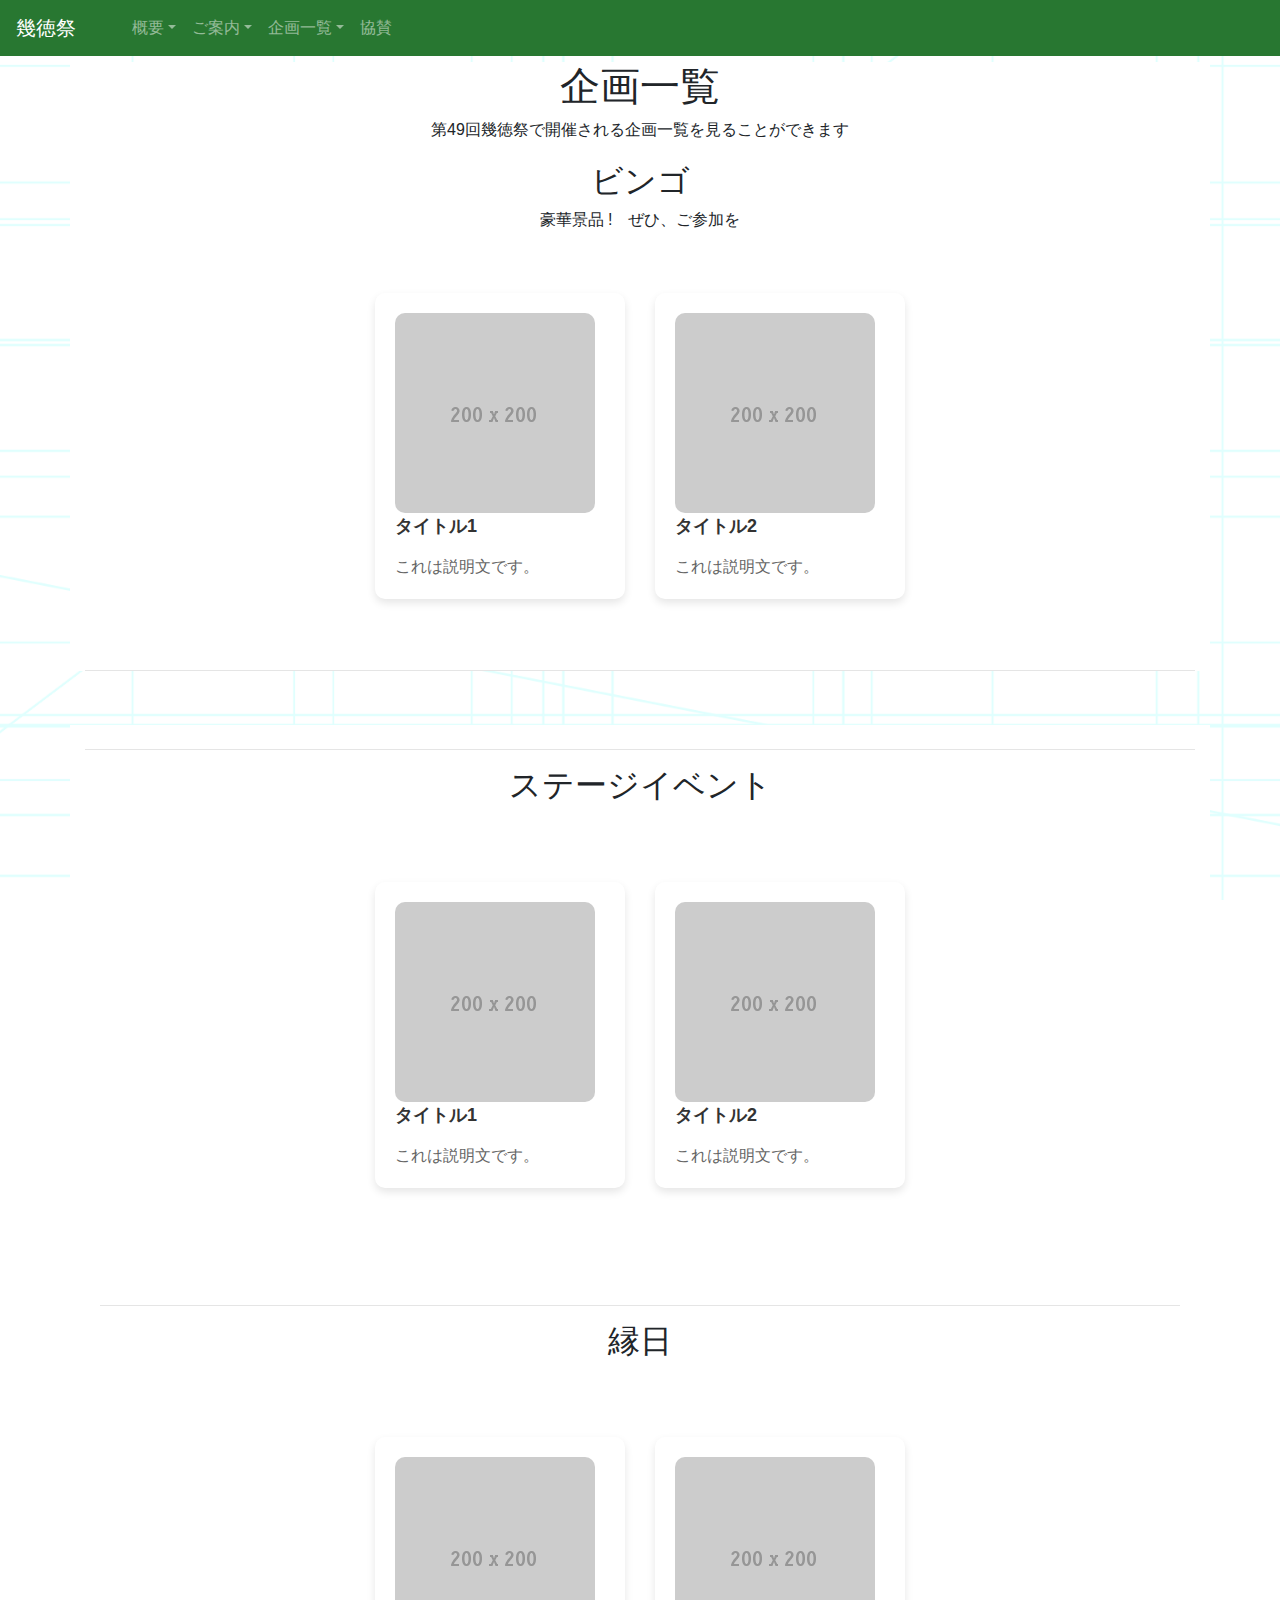
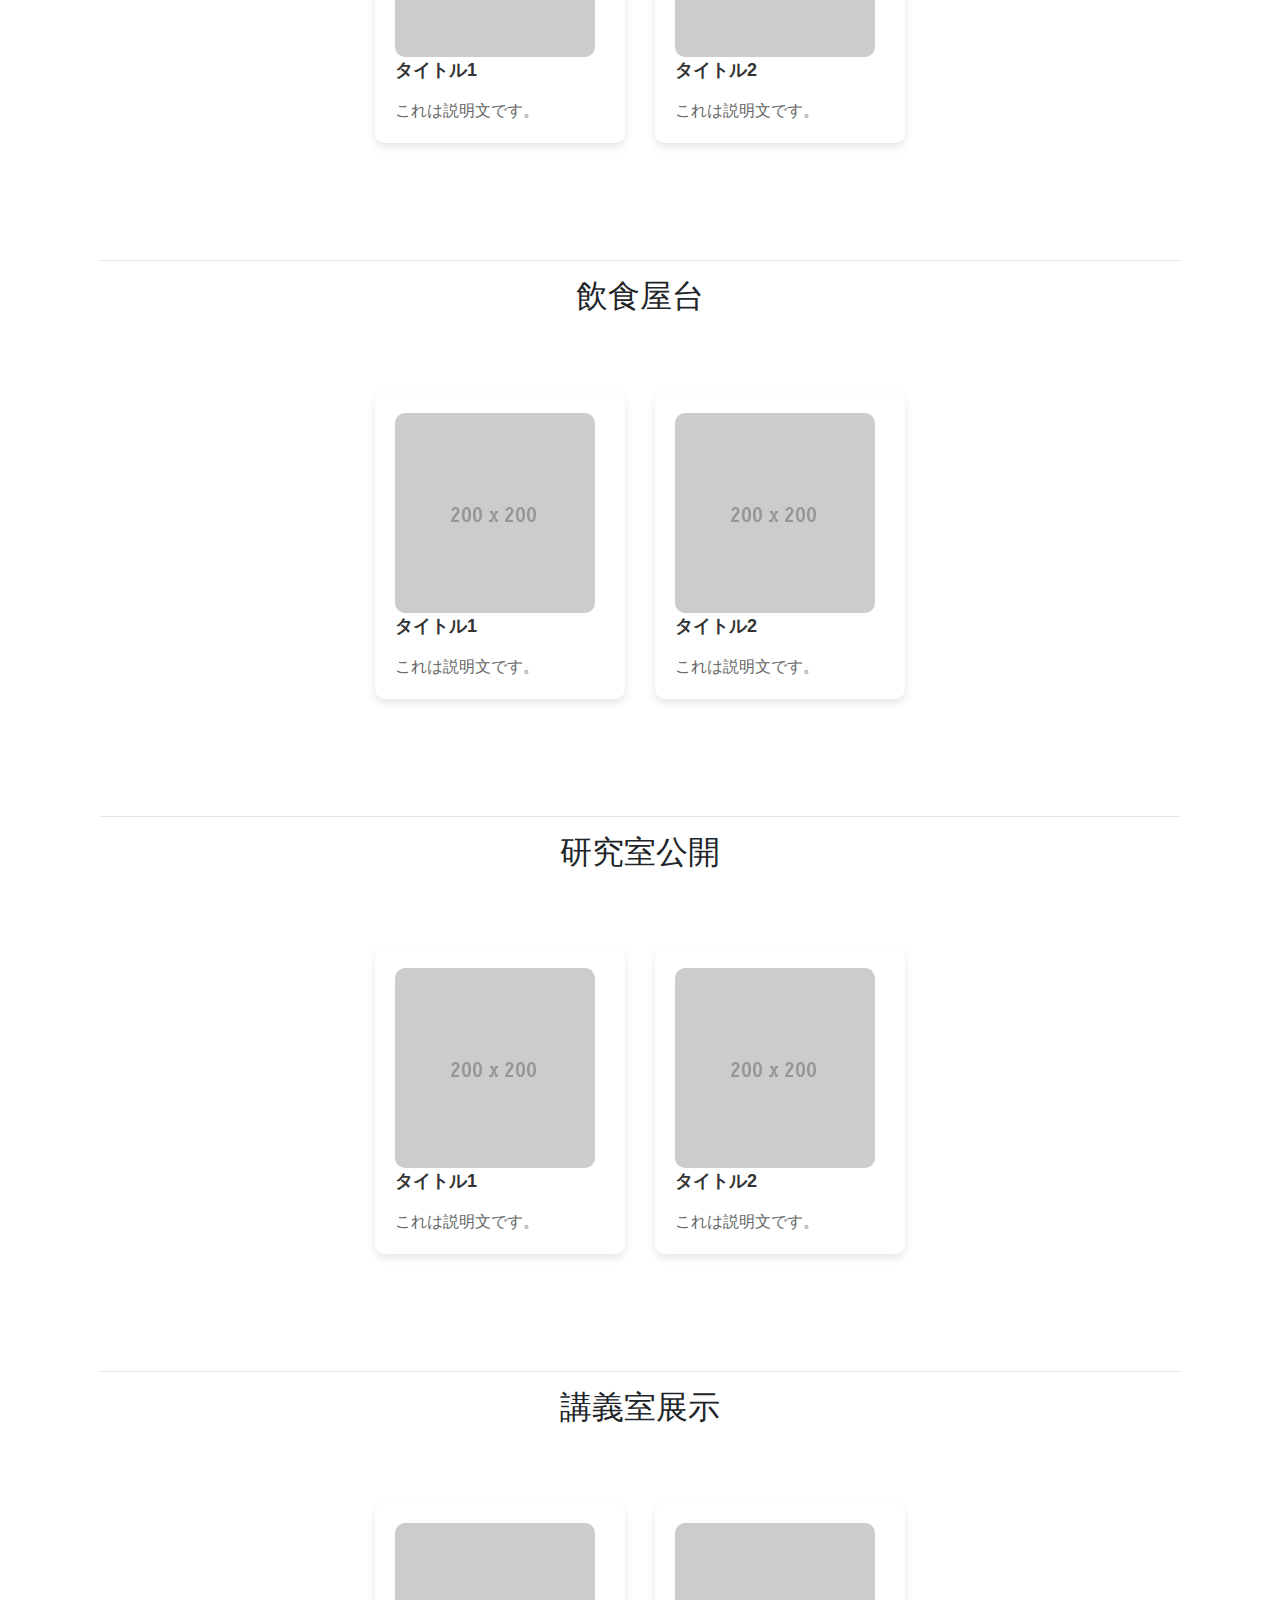
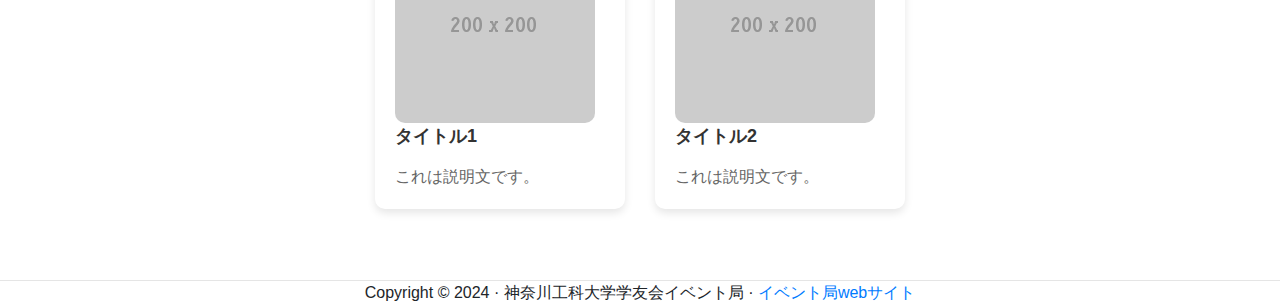
<file: event_3.html>
<!DOCTYPE html>
<html lang="ja">

<head>
  <meta charset="utf-8">
  <meta http-equiv="X-UA-Compatible" content="IE=edge">
  <meta name="viewport" content="width=device-width, initial-scale=1">
  <title>神奈川工科大学 第49回幾徳祭公式HP</title>
  <link rel="icon" href="images/icon1.png" type="image/x-icon">
  <script defer src="script.js"></script>

  <!-- Bootstrap -->
  <link href="css/bootstrap-4.4.1.css" rel="stylesheet">
  <link href="css/style.css" rel="stylesheet">
  <link href="css/ikutoku-card.css" rel="stylesheet">

</head>

<body>
  <!--ヘッダー-->
  <div id="header"></div>
  <!--ヘッダー終わり　-->
  <br>
  <br>
  <br>
  <!--イベントページのコード-->
  <div class="event-p">
    <!--イベント_ビンゴ-->
    <div class="container">
      <div class="row">
        <div class="col-12 text-center">
          <h1>企画一覧</h1>
          <p>第49回幾徳祭で開催される企画一覧を見ることができます</p>
        </div>
      </div>
      <br>
      <div class="row">
        <div class="col-12 text-center">
          <h2 id="bingo">ビンゴ</h2>
          <p>豪華景品 !　ぜひ、ご参加を</p>
        </div>
      </div>
      <!-- ここにカードを追加します -->
      <div class="ikutoku-container">
        <div class="ikutoku-card">
          <img src="images/200x200.gif" alt="説明1">
          <div class="ikutoku-card-title">タイトル1</div>
          <p>これは説明文です。</p>
        </div>
        <div class="ikutoku-card">
          <img src="images/200x200.gif" alt="説明2">
          <div class="ikutoku-card-title">タイトル2</div>
          <p>これは説明文です。</p>
        </div>
      </div>
      <!-- カードおわり -->
      <hr>
    </div>
    <!--イベント_ビンゴおわり-->
    <br>
    <br>
    <!-- ステージイベント-->
    <div class="container">
      <div class="row">
        <div class="col-lg-12 mb-4 mt-2 text-center">
          <hr>
          <h2 id="sute-ziibento">ステージイベント</h2>
        </div>
      </div>
      <!-- ここにカードを追加します -->
      <div class="ikutoku-container">
        <div class="ikutoku-card">
          <img src="images/200x200.gif" alt="説明1">
          <div class="ikutoku-card-title">タイトル1</div>
          <p>これは説明文です。</p>
        </div>
        <div class="ikutoku-card">
          <img src="images/200x200.gif" alt="説明2">
          <div class="ikutoku-card-title">タイトル2</div>
          <p>これは説明文です。</p>
        </div>
      </div>
      <!-- カードおわり -->

      <!-- ステージイベントおわり-->
      <br>
      <br>
      <!-- 縁日イベント-->
      <div class="container">
        <div class="row">
          <div class="col-lg-12 mb-4 mt-2 text-center">
            <hr>
            <h2 id="enniti">縁日</h2>
          </div>
        </div>
        <!-- ここにカードを追加します -->
        <div class="ikutoku-container">
          <div class="ikutoku-card">
            <img src="images/200x200.gif" alt="説明1">
            <div class="ikutoku-card-title">タイトル1</div>
            <p>これは説明文です。</p>
          </div>
          <div class="ikutoku-card">
            <img src="images/200x200.gif" alt="説明2">
            <div class="ikutoku-card-title">タイトル2</div>
            <p>これは説明文です。</p>
          </div>
        </div>
        <!-- カードおわり -->
      </div>
      <!-- 縁日おわり-->
      <br>
      <br>
      <!--イベント飲食屋台-->
      <div class="container">
        <div class="row">
          <div class="col-lg-12 mb-4 mt-2 text-center">
            <hr>
            <h2 id="innsyokuyatai">飲食屋台</h2>
          </div>
        </div>
        <!-- ここにカードを追加します -->
        <div class="ikutoku-container">
          <div class="ikutoku-card">
            <img src="images/200x200.gif" alt="説明1">
            <div class="ikutoku-card-title">タイトル1</div>
            <p>これは説明文です。</p>
          </div>
          <div class="ikutoku-card">
            <img src="images/200x200.gif" alt="説明2">
            <div class="ikutoku-card-title">タイトル2</div>
            <p>これは説明文です。</p>
          </div>
        </div>
        <!-- カードおわり -->

      </div>
      <!--イベント飲食屋台終わり-->
      <br>
      <br>
      <!--イベント研究室公開-->
      <div class="container">
        <div class="row">
          <div class="col-lg-12 mb-4 mt-2 text-center">
            <hr>
            <h2 id="kenkyusitu">研究室公開</h2>
          </div>
        </div>
        <!-- ここにカードを追加します -->
        <div class="ikutoku-container">
          <div class="ikutoku-card">
            <img src="images/200x200.gif" alt="説明1">
            <div class="ikutoku-card-title">タイトル1</div>
            <p>これは説明文です。</p>
          </div>
          <div class="ikutoku-card">
            <img src="images/200x200.gif" alt="説明2">
            <div class="ikutoku-card-title">タイトル2</div>
            <p>これは説明文です。</p>
          </div>
        </div>
        <!-- カードおわり -->

      </div>
      <!--イベント研究室公開終わり-->
      <br>
      <br>
      <!--イベント講義室展示-->
      <div class="container">
        <div class="row">
          <div class="col-lg-12 mb-4 mt-2 text-center">
            <hr>
            <h2 id="kougitisu">講義室展示</h2>
          </div>
        </div>
        <!-- ここにカードを追加します -->
        <div class="ikutoku-container">
          <div class="ikutoku-card">
            <img src="images/200x200.gif" alt="説明1">
            <div class="ikutoku-card-title">タイトル1</div>
            <p>これは説明文です。</p>
          </div>
          <div class="ikutoku-card">
            <img src="images/200x200.gif" alt="説明2">
            <div class="ikutoku-card-title">タイトル2</div>
            <p>これは説明文です。</p>
          </div>
        </div>
        <!-- カードおわり -->
      </div>
      <!--イベント講義室展示終わり-->

    </div>


  </div>
  <!--ここからイベントページのコード終わり-->


  <!--フッダー-->
  <hr>
  <div class="row">
    <div class="text-center col-lg-6 offset-lg-3">


      <p class="hudar1">Copyright &copy; 2024 &middot; 神奈川工科大学学友会イベント局 &middot; <a
          href="https://sites.google.com/view/eventhp/%E3%83%9B%E3%83%BC%E3%83%A0">イベント局webサイト</a></p>
    </div>
  </div>
  <!--フッダー終わり　-->


  <!-- jQuery (necessary for Bootstrap's JavaScript plugins) -->
  <script src="js/jquery-3.4.1.min.js"></script>

  <!-- Include all compiled plugins (below), or include individual files as needed -->
  <script src="js/popper.min.js"></script>
  <script src="js/bootstrap-4.4.1.js"></script>
</body>

</html>
</file>
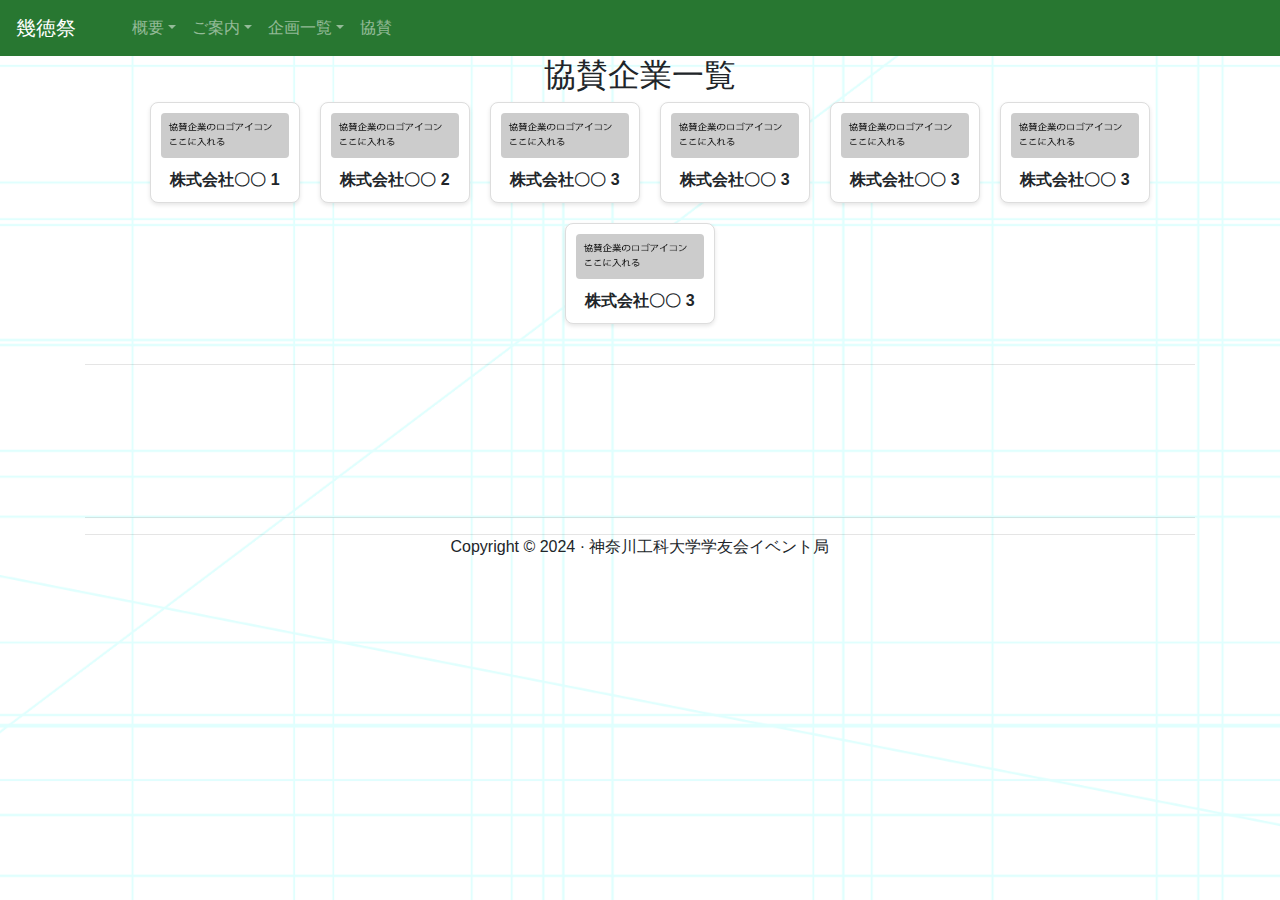
<file: sponsors.html>
<!DOCTYPE html>
<html lang="ja">

<head>
   <meta charset="utf-8">
   <meta http-equiv="X-UA-Compatible" content="IE=edge">
   <meta name="viewport" content="width=device-width, initial-scale=1">
   <title>神奈川工科大学　第49回幾徳祭公式HP</title>
   <link rel="icon" href="images/icon1.png" type="image/x-icon">
   <script defer src="script.js"></script>


   <!-- Bootstrap -->
   <link href="css/bootstrap-4.4.1.css" rel="stylesheet">
	<link href="css/style.css" rel="stylesheet">

</head>

<body>
   <!--ヘッダー-->
   <div id="header"></div>
   <!--ヘッダー終わり　-->

   <div class="container">
      <header>
        <h1 class="text-center">幾徳祭 - 協賛企業</h1>
		  <h2 class="text-center">協賛企業一覧</h2>
    </header>
    <main>
        <section class="sponsors">
            
            <br>
            <div class="sponsor">
                <img src="images/logo.png" alt="Company 1 Logo">
                <p>株式会社〇〇 1</p>
            </div>
            <div class="sponsor">
                <img src="images/logo.png" alt="Company 2 Logo">
                <p>株式会社〇〇 2</p>
            </div>
            <div class="sponsor">
                <img src="images/logo.png" alt="Company 3 Logo">
                <p>株式会社〇〇 3</p>
            </div>
            <div class="sponsor">
                <img src="images/logo.png" alt="Company 3 Logo">
                <p>株式会社〇〇 3</p>
            </div>
            <div class="sponsor">
                <img src="images/logo.png" alt="Company 3 Logo">
                <p>株式会社〇〇 3</p>
            </div>
            <div class="sponsor">
                <img src="images/logo.png" alt="Company 3 Logo">
                <p>株式会社〇〇 3</p>
            </div>
            <div class="sponsor">
                <img src="images/logo.png" alt="Company 3 Logo">
                <p>株式会社〇〇 3</p>
            </div>

            <!-- 他の協賛企業も同様に追加 -->
        </section>
    </main>

      <br>
      <hr>
      <br>
      <br />
      <br />
      <br />
      <br>
      <hr> <!-- hr 線ひくー-->
      <!--フッダー-->
      <hr>
      <div class="row">
         <div class="text-center col-lg-6 offset-lg-3">


            <p class="hudar1">Copyright &copy; 2024 &middot; 神奈川工科大学学友会イベント局 </p>
         </div>
      </div>
      <!--フッダー-->
   </div>
   <!-- jQuery (necessary for Bootstrap's JavaScript plugins) -->
   <script src="js/jquery-3.4.1.min.js"></script>

   <!-- Include all compiled plugins (below), or include individual files as needed -->
   <script src="js/popper.min.js"></script>
   <script src="js/bootstrap-4.4.1.js"></script>
</body>

</html>
</file>
<file: css/custom-timetable.css>
/* custom-timetable.css */
.custom-timetable-body {
    font-family: Arial, sans-serif;
    background-color: #f4f4f9;
    margin: 0;
    padding: 20px;
}
.custom-timetable-table {
    width: 80%;
    margin: 0 auto;
    border-collapse: collapse;
}
.custom-timetable-th, .custom-timetable-td {
    padding: 12px 20px;
    text-align: center;
    border-bottom: 2px solid #dee2e6;
}
.custom-timetable-th {
    background-color: #007bff;
    color: white;
}
.custom-timetable-td {
    background-color: #ffffff;
    color: #980063;
}
.custom-timetable-time {
    font-weight: bold;
    color: #000000;
}
</file>
<file: css/style.css>
.hudar1 {
    margin-top: -6px;
    margin-bottom: -6px;
}

/*mapのサイズ指定*/
iframe {
    width: 100%
}

/*スクロールコンテン*/
.scrollable-container {
    width: 100%;    /* コンテナの幅 */
    height: 400px;   /* コンテナの高さ */
    border: 1px solid #ccc; /* 境界線のスタイル */
    overflow: auto;  /* スクロールバーの自動表示 */
    padding: 15px;   /* 内部の余白 */
}

/*ポスター画像*/
.festival_poster {   
    height: 400px; 
}

/*タイトル画像*/
.title-pic {
    max-width: 80%;
    max-height: 65vh;
    height: auto;
    width: auto;
}


/*禁止事項*/
.kinnsi-text {
    background-color: #FFFFFF;
}


/*迷子案内*/
.lost-notice {
    border: 2px solid #FFE854;
    background-color: #FFFECC;
    padding: 20px;
    font-family: Arial, sans-serif;
    margin: 10px 0;
}
.lost-notice h1 {
    color: #333;
    font-size: 24px;
    line-height: 1.2; /* 行間を詰める */
}
.lost-notice p {
    color: #666;
    font-size: 16px;
    line-height: 0.6; /* 行間を詰める */
    text-align: left;
}
.lost-notice button {
    background-color: #4CAF50;
    color: white;
    padding: 10px 20px;
    border: none;
    border-radius: 4px;
    cursor: pointer;
    font-size: 16px;
}
.lost-notice button:hover {
    background-color: #45a049;
}

.event-p div {
    background-color: #FFFFFF;
}

/*背景チェッカーボードパターン
body {
    background-color: #f7f7f7;
    background-image: linear-gradient(45deg, #ccc 25%, transparent 25%, transparent 75%, #ccc 75%, #ccc),
                      linear-gradient(45deg, #ccc 25%, transparent 25%, transparent 75%, #ccc 75%, #ccc);
    background-position: 0 0, 25px 25px;
    background-size: 50px 50px;
}　*/

/*概要*/
.summary-container {
  background-color: #f9f9f9; /* 背景色を薄いグレーに設定 */
  border: 1px solid #ddd; /* 境界線を薄いグレーに設定 */
  padding: 20px; /* 内側の余白を設定 */
  border-radius: 10px; /* 角を丸くする */
  max-width: 800px; /* 最大幅を設定 */
  margin: 20px auto; /* 中央に配置 */
}

.summary-title {
  font-size: 1.5em; /* フォントサイズを大きくする */
  margin-bottom: 10px; /* 下部の余白を設定 */
  color: #333; /* 文字色を濃いグレーに設定 */
}

.summary-text {
  font-size: 1em; /* フォントサイズを通常に設定 */
  line-height: 1.6; /* 行間を設定 */
  color: #666; /* 文字色をやや薄いグレーに設定 */
}
/*概要おわり*/


/*協賛*/
.sponsors {
    display: flex;
    flex-wrap: wrap;
    justify-content: center;
    gap: 20px;
}

.sponsors .sponsor {
    background-color: white;
    border: 1px solid #ddd;
    border-radius: 8px;
    box-shadow: 0 2px 4px rgba(0, 0, 0, 0.1);
    padding: 10px;
    text-align: center;
    width: 150px;
}

.sponsors .sponsor img {
    max-width: 100%;
    height: auto;
    border-radius: 4px;
}

.sponsors .sponsor p {
    margin: 10px 0 0;
    font-weight: bold;
}
/*協賛終わり*/

/*ヘッダー固定*/
.fixed-header {
    position: fixed;
    width: 100%;
    z-index: 1000;
}


/*アクセス画像 */
.main-akuseus{
    height: 80%;
    width: 80%;
}


/*ふらいとくん画像 */
.huraitokun {
    height: 100%;
    width: 100%;
}
</file>
<file: css/ikutoku-card.css>
.ikutoku-container {
    display: flex;
    flex-wrap: wrap;
    justify-content: center;
    padding: 40px 20px;
}
.ikutoku-card {
    background-color: #fff;
    border-radius: 10px;
    margin: 15px;
    padding: 20px;
    width: 250px;
    box-shadow: 0 4px 8px rgba(0, 0, 0, 0.1);
    transition: transform 0.2s ease-in-out;
}
.ikutoku-card:hover {
    transform: translateY(-10px);
}
.ikutoku-card img {
    max-width: 100%;
    border-radius: 10px;
}
.ikutoku-card p {
    margin: 15px 0 0 0;
    font-size: 16px;
    color: #666;
}
.ikutoku-card-title {
    font-size: 18px;
    font-weight: bold;
    color: #333;
    margin-bottom: 10px;
}
/* レスポンシブデザイン */
@media (max-width: 1200px) {
    .ikutoku-card {
        width: 220px;
    }
}
@media (max-width: 992px) {
    .ikutoku-card {
        width: 200px;
    }
}
@media (max-width: 768px) {
    .ikutoku-card {
        width: 180px;
    }
}
@media (max-width: 576px) {
    .ikutoku-container {
        flex-direction: column;
        align-items: center;
    }
    .ikutoku-card {
        width: 100%;
        margin: 10px 0;
    }
}
</file>
